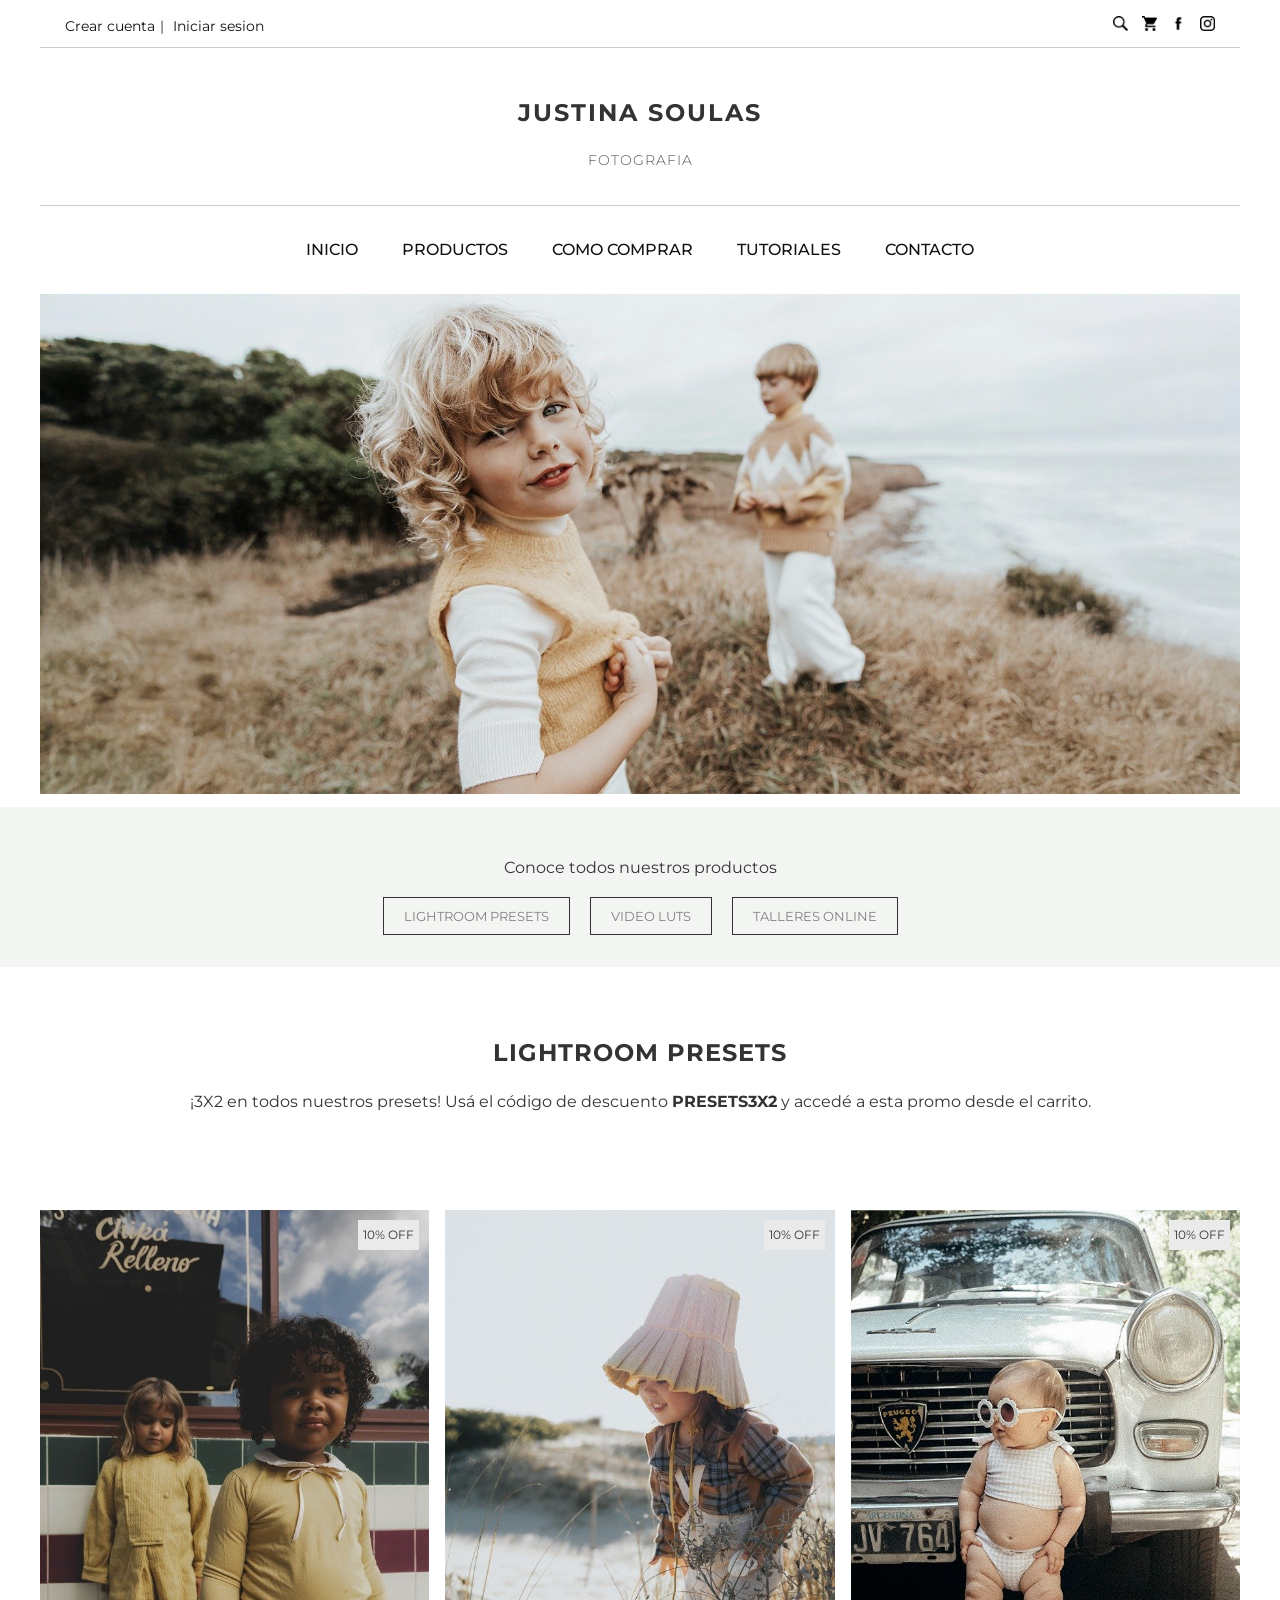
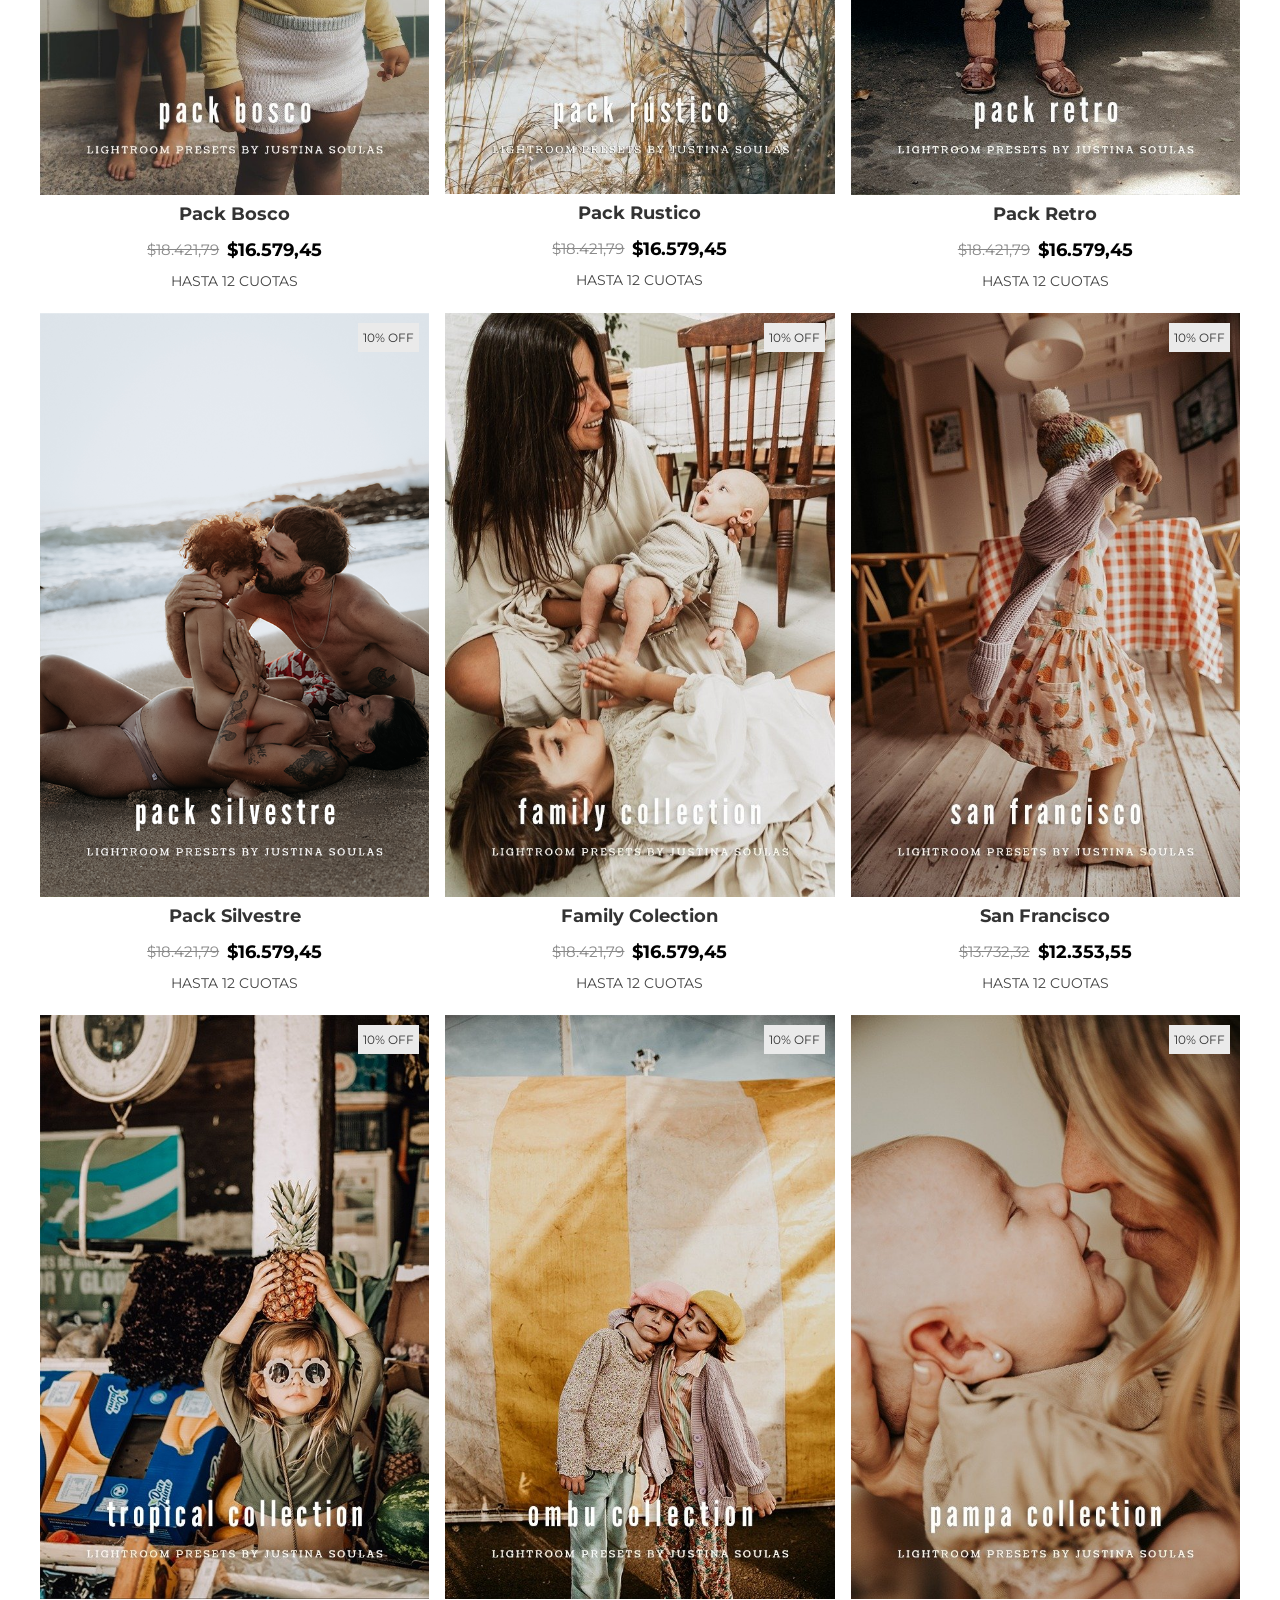
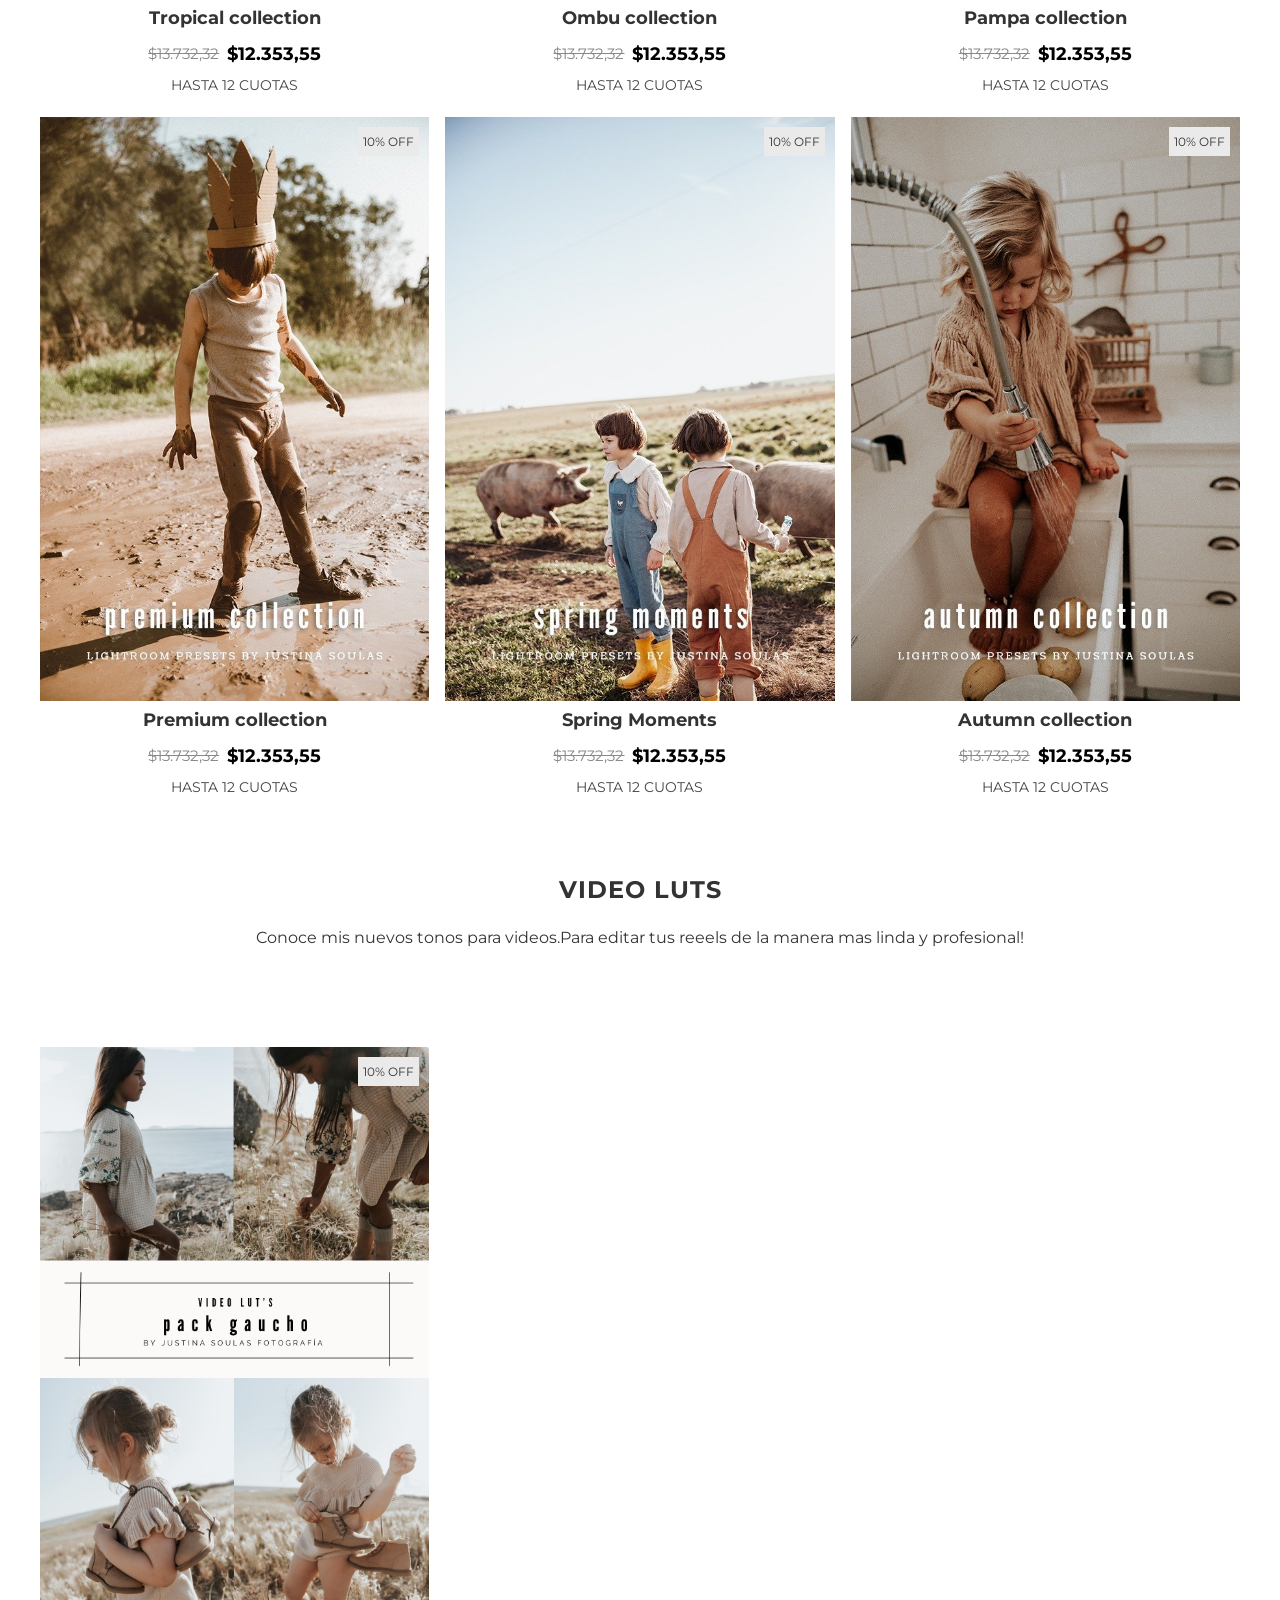
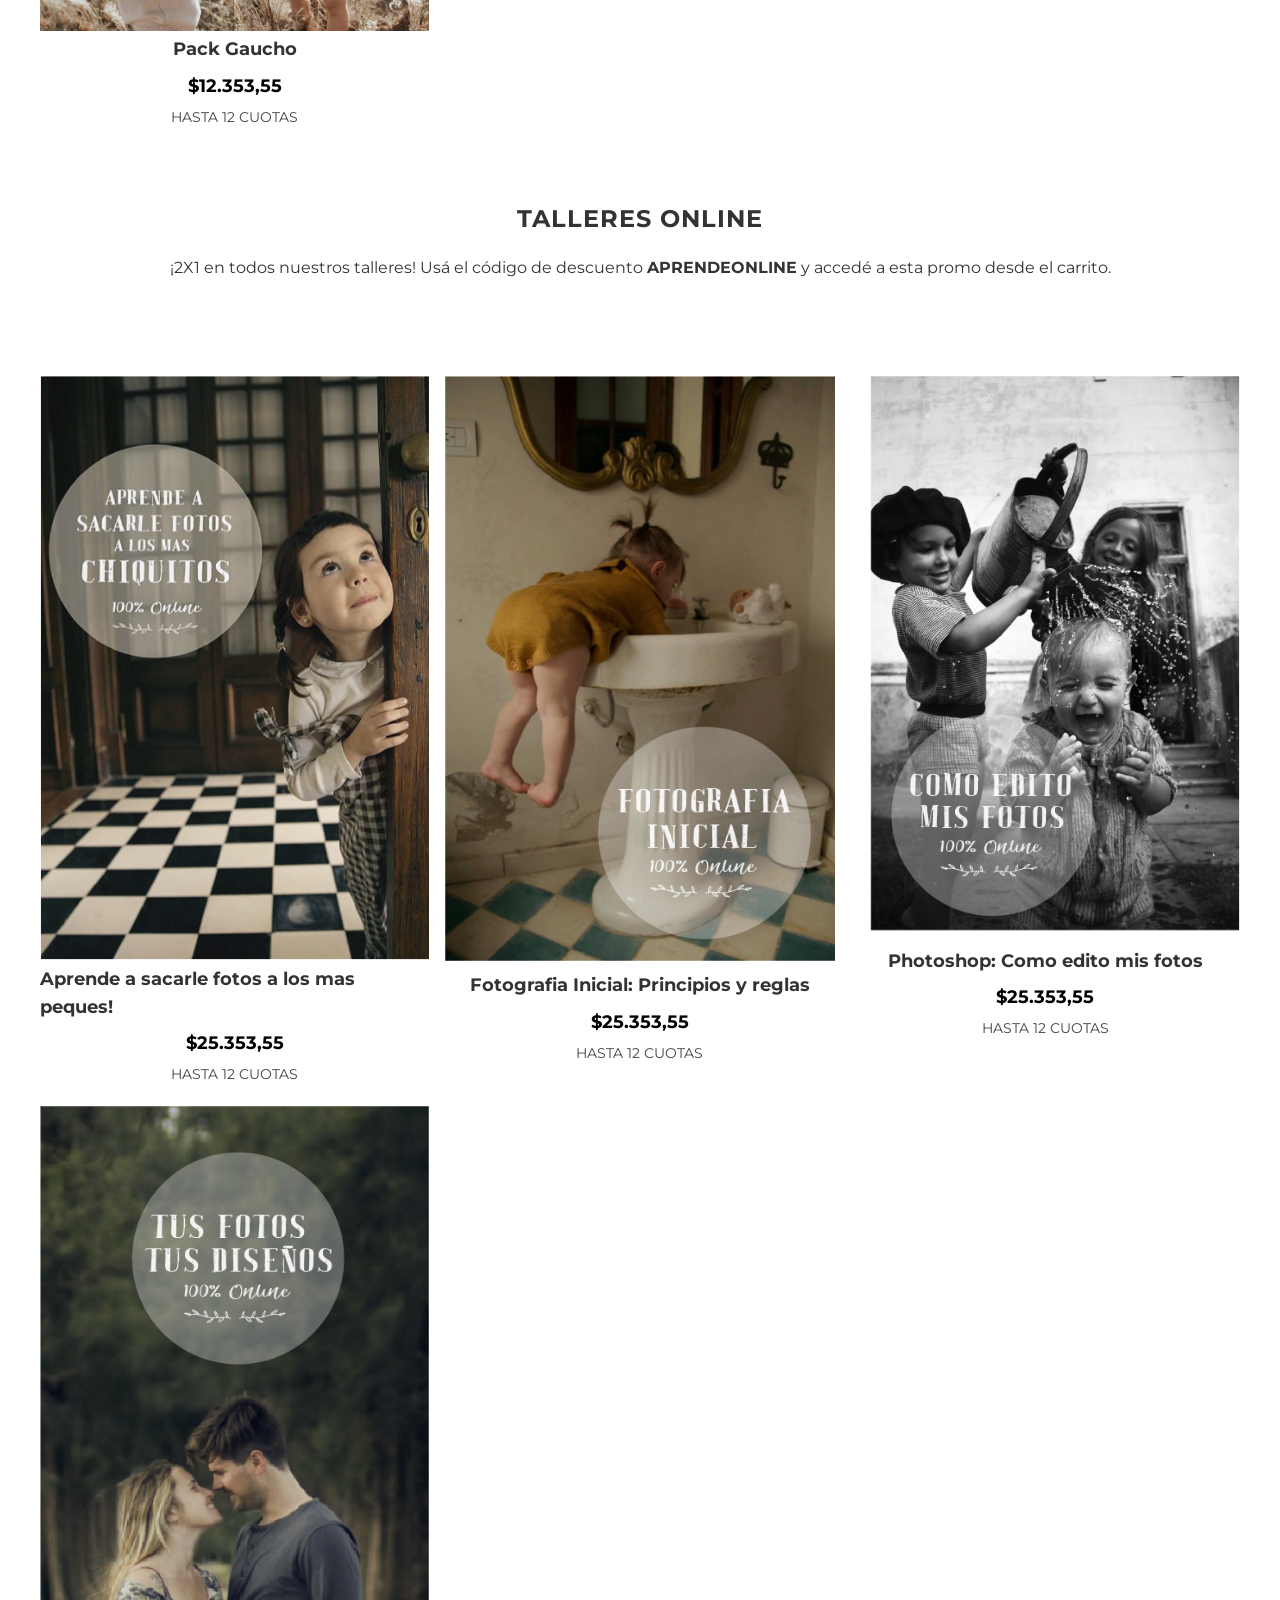
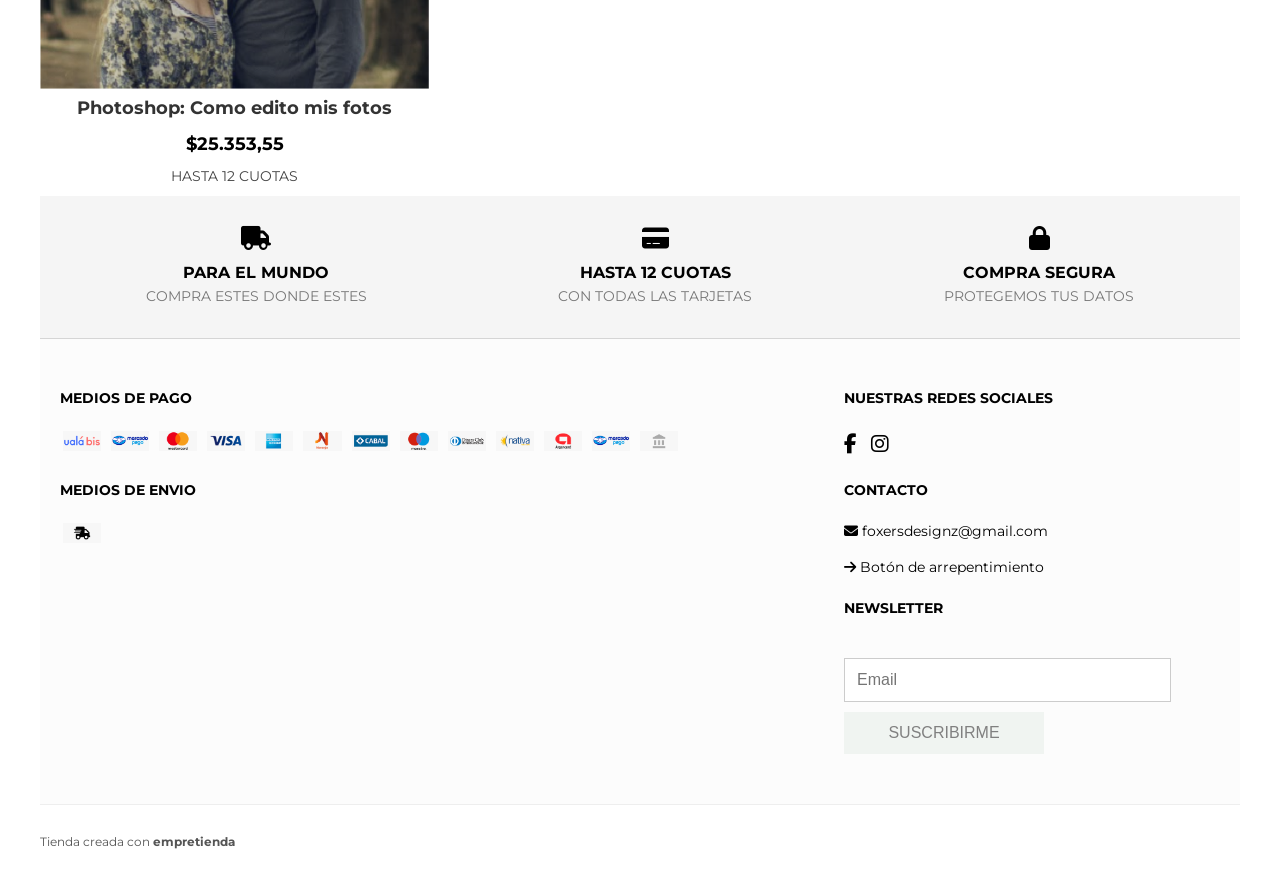
<file: index.html>
<!DOCTYPE html>
<html lang="en">
<head>
    <meta charset="UTF-8">
    <meta name="viewport" content="width=device-width, initial-scale=1.0">
    <title>justinasoulas.com.ar</title>
    <link rel="stylesheet" href="styles/main.css">
    <link href="https://fonts.googleapis.com/css2?family=Montserrat:wght@300;400;500;700&display=swap" rel="stylesheet">
    <link rel="stylesheet" href="https://cdnjs.cloudflare.com/ajax/libs/font-awesome/6.5.0/css/all.min.css">
</head>
<body class="page">
    <header class="header">
        <!-- Barra superior -->
        <div class="header__top">
            <div class="left">
                <a class="left__link" href="#">Crear cuenta</a>|
                <a class="left__link" href="#">Iniciar sesion</a>
            </div>
            <div class="right">
                <a class="right__link" href="#"><img class="right__link--icono" src="img/buscar.png" alt="facebook"></a>
                <a class="right__link" href="#"><img class="right__link--icono" src="img/carrito.png" alt="facebook"></a>
                <a class="right__link" href="https://www.facebook.com/justisoulas"><img class="right__link--icono" src="img/facebook.png" alt="facebook"></a>
                <a class="right__link" href="https://www.instagram.com/justina.soulas"><img class="right__link--icono" src="img/instagram.png" alt="instagram"></a>
            </div>
        </div>
        <!-- Logo -->
        <div class="logo">
            <h1 class="logo__title">JUSTINA SOULAS</h1>
            <p class="logo_description">FOTOGRAFIA</p>
         </div>
         <!-- menu -->
         <input type="checkbox" id="check">
         <label for="check" class="checkbtn">
             ≡ 
         </label>
          <nav class="menu">
            <ul class="menu__list">
               <li><a class="menu__link" href="index.html">INICIO</a></li>
               <li><a class="menu__link" href="productos.html">PRODUCTOS</a></li>
               <li><a class="menu__link" href="comoComprar.html">COMO COMPRAR</a></li>
               <li><a class="menu__link" href="tutoriales.html">TUTORIALES</a></li>
               <li><a class="menu__link" href="contacto.html">CONTACTO</a></li>
            </ul>
          </nav>
          <img class="header__img" src="img/imagen_principal.jpg" alt="imagen principal">
    </header>

    <section class="productos">
        <div class="productos__categorias">
            <p>Conoce todos nuestros productos</p>
            <div class="productos__botones">
                <button><a href="#preset" class="boton">LIGHTROOM PRESETS</a></button>
                <button><a href="#videosluts" class="boton">VIDEO LUTS</a></button>
                <button><a href="#talleresluts" class="boton">TALLERES ONLINE</a></button>
            </div>
        </div>

        <div id="preset" class="productos__presets">
            <h2>LIGHTROOM PRESETS</h2>
            <p>¡3X2 en todos nuestros presets! Usá el código de descuento <strong>PRESETS3X2</strong> y accedé a esta promo desde el carrito.</p>
        </div>


        <div class="productos__grid">
            <!-- Producto 1 -->
            <div class="producto">
                <div class="producto__img">
                    <img src="img/imagen1.jpg" alt="Pack Bosco">
                    <span class="producto__descuento">10% OFF</span>
                </div>
                <h3>Pack Bosco</h3>
                <div class="producto__precio">
                    <span class="precio-original">$18.421,79</span>
                    <span class="precio-descuento">$16.579,45</span>
                </div>
                <p class="cuotas">HASTA 12 CUOTAS</p>
            </div>

             <!-- Producto 2 -->
             <div class="producto">
                <div class="producto__img">
                    <img src="img/imagen2.jpg" alt="Pack Rustico">
                    <span class="producto__descuento">10% OFF</span>
                </div>
                <h3>Pack Rustico</h3>
                <div class="producto__precio">
                    <span class="precio-original">$18.421,79</span>
                    <span class="precio-descuento">$16.579,45</span>
                </div>
                <p class="cuotas">HASTA 12 CUOTAS</p>
            </div>

              <!-- Producto 3 -->
            <div class="producto">
                <div class="producto__img">
                    <img src="img/imagen3.jpg" alt="Pack Retro">
                    <span class="producto__descuento">10% OFF</span>
                </div>
                <h3>Pack Retro</h3>
                <div class="producto__precio">
                    <span class="precio-original">$18.421,79</span>
                    <span class="precio-descuento">$16.579,45</span>
                </div>
                <p class="cuotas">HASTA 12 CUOTAS</p>
            </div>

            <!-- Producto 4 -->
            <div class="producto">
                <div class="producto__img">
                    <img src="img/imagen4.png" alt="Pack Silvestre">
                    <span class="producto__descuento">10% OFF</span>
                </div>
                <h3>Pack Silvestre</h3>
                <div class="producto__precio">
                    <span class="precio-original">$18.421,79</span>
                    <span class="precio-descuento">$16.579,45</span>
                </div>
                <p class="cuotas">HASTA 12 CUOTAS</p>
            </div>

            <!-- Producto 5 -->
            <div class="producto">
                <div class="producto__img">
                    <img src="img/imagen5.jpg" alt="Familiy colection">
                    <span class="producto__descuento">10% OFF</span>
                </div>
                <h3>Family Colection</h3>
                <div class="producto__precio">
                    <span class="precio-original">$18.421,79</span>
                    <span class="precio-descuento">$16.579,45</span>
                </div>
                <p class="cuotas">HASTA 12 CUOTAS</p>
            </div>

            <!-- Producto 6 -->
            <div class="producto">
                <div class="producto__img">
                    <img src="img/imagen6.jpg" alt="San Francisco">
                    <span class="producto__descuento">10% OFF</span>
                </div>
                <h3>San Francisco</h3>
                <div class="producto__precio">
                    <span class="precio-original">$13.732,32</span>
                    <span class="precio-descuento">$12.353,55</span>
                </div>
                <p class="cuotas">HASTA 12 CUOTAS</p>
            </div>

            <!-- Producto 7 -->
            <div class="producto">
                <div class="producto__img">
                    <img src="img/imagen7.jpeg" alt="Tropical">
                    <span class="producto__descuento">10% OFF</span>
                </div>
                <h3>Tropical collection</h3>
                <div class="producto__precio">
                    <span class="precio-original">$13.732,32</span>
                    <span class="precio-descuento">$12.353,55</span>
                </div>
                <p class="cuotas">HASTA 12 CUOTAS</p>
            </div>

            <!-- Producto 8 -->
            <div class="producto">
                <div class="producto__img">
                    <img src="img/imagen8.jpg" alt="ombu">
                    <span class="producto__descuento">10% OFF</span>
                </div>
                <h3>Ombu collection</h3>
                <div class="producto__precio">
                    <span class="precio-original">$13.732,32</span>
                    <span class="precio-descuento">$12.353,55</span>
                </div>
                <p class="cuotas">HASTA 12 CUOTAS</p>
            </div>

            <!-- Producto 9 -->
            <div class="producto">
                <div class="producto__img">
                    <img src="img/imagen9.jpeg" alt="pampa">
                    <span class="producto__descuento">10% OFF</span>
                </div>
                <h3>Pampa collection</h3>
                <div class="producto__precio">
                    <span class="precio-original">$13.732,32</span>
                    <span class="precio-descuento">$12.353,55</span>
                </div>
                <p class="cuotas">HASTA 12 CUOTAS</p>
            </div>

            <!-- Producto 10 -->
            <div class="producto">
                <div class="producto__img">
                    <img src="img/imagen10.jpeg" alt="Premium">
                    <span class="producto__descuento">10% OFF</span>
                </div>
                <h3>Premium collection</h3>
                <div class="producto__precio">
                    <span class="precio-original">$13.732,32</span>
                    <span class="precio-descuento">$12.353,55</span>
                </div>
                <p class="cuotas">HASTA 12 CUOTAS</p>
            </div>

            <!-- Producto 11 -->
            <div class="producto">
                <div class="producto__img">
                    <img src="img/imagen11.jpeg" alt="Spring Moments">
                    <span class="producto__descuento">10% OFF</span>
                </div>
                <h3>Spring Moments</h3>
                <div class="producto__precio">
                    <span class="precio-original">$13.732,32</span>
                    <span class="precio-descuento">$12.353,55</span>
                </div>
                <p class="cuotas">HASTA 12 CUOTAS</p>
            </div>

            <!-- Producto 12 -->
            <div class="producto">
                <div class="producto__img">
                    <img src="img/imagen12.jpeg" alt="autumn">
                    <span class="producto__descuento">10% OFF</span>
                </div>
                <h3>Autumn collection</h3>
                <div class="producto__precio">
                    <span class="precio-original">$13.732,32</span>
                    <span class="precio-descuento">$12.353,55</span>
                </div>
                <p class="cuotas">HASTA 12 CUOTAS</p>
            </div>

        </div>


        <!-- Video Luts -->
        <div id="videosluts" class="productos__presets">
            <h2>VIDEO LUTS</h2>
            <p>Conoce mis nuevos tonos para videos.Para editar tus reeels de la manera mas linda y profesional!</p>
        </div>
        <div class="productos__grid">
            <!-- Producto Video 1 -->
            <div class="producto">
                <div class="producto__img">
                    <img src="img/vedeoLuts.png" alt="video1">
                    <span class="producto__descuento">10% OFF</span>
                </div>
                <h3>Pack Gaucho</h3>
                <div class="producto__precio">
                    <span class="precio-descuento">$12.353,55</span>
                </div>
                <p class="cuotas">HASTA 12 CUOTAS</p>
            </div>
        </div>


        <!-- Talleres Online -->
        <div id="talleresluts" class="productos__presets">
            <h2>TALLERES ONLINE</h2>
            <p>¡2X1 en todos nuestros talleres! Usá el código de descuento <strong>APRENDEONLINE</strong> y accedé a esta promo desde el carrito.</p>
        </div>
        <div class="productos__grid">
            <!-- Talleres 1 -->
            <div class="producto">
                <div class="producto__img">
                    <img src="img/talleres1.png" alt="taller1">
                </div>
                <h3>Aprende a sacarle fotos a los mas peques!</h3>
                <div class="producto__precio">
                    <span class="precio-descuento">$25.353,55</span>
                </div>
                <p class="cuotas">HASTA 12 CUOTAS</p>
            </div>

            <!-- Talleres 2 -->
            <div class="producto">
                <div class="producto__img">
                    <img src="img/talleres2.png" alt="taller2">
                </div>
                <h3>Fotografia Inicial: Principios y reglas</h3>
                <div class="producto__precio">
                    <span class="precio-descuento">$25.353,55</span>
                </div>
                <p class="cuotas">HASTA 12 CUOTAS</p>
            </div>

            <!-- Talleres 3 -->
            <div class="producto">
                <div class="producto__img">
                    <img src="img/talleres3.png" alt="taller3">
                </div>
                <h3>Photoshop: Como edito mis fotos</h3>
                <div class="producto__precio">
                    <span class="precio-descuento">$25.353,55</span>
                </div>
                <p class="cuotas">HASTA 12 CUOTAS</p>
            </div>

            <!-- Talleres 4 -->
            <div class="producto">
                <div class="producto__img">
                    <img src="img/talleres4.png" alt="taller4">
                </div>
                <h3>Photoshop: Como edito mis fotos</h3>
                <div class="producto__precio">
                    <span class="precio-descuento">$25.353,55</span>
                </div>
                <p class="cuotas">HASTA 12 CUOTAS</p>
            </div>

        </div>

    </section>

    <!-- footer -->
     <footer class="footer">

     <!-- Sección de beneficios -->
  <section class="footer__benefits">
    <div class="benefit">
      <i class="fas fa-truck"></i>
      <h4>PARA EL MUNDO</h4>
      <p>COMPRA ESTES DONDE ESTES</p>
    </div>
    <div class="benefit">
      <i class="fas fa-credit-card"></i>
      <h4>HASTA 12 CUOTAS</h4>
      <p>CON TODAS LAS TARJETAS</p>
    </div>
    <div class="benefit">
      <i class="fas fa-lock"></i>
      <h4>COMPRA SEGURA</h4>
      <p>PROTEGEMOS TUS DATOS</p>
    </div>
  </section>

    <!-- Sección inferior con medios de pago y contacto -->
    <section class="footer__info">
        <div class="info__column info__column--wide" >
          <h4>MEDIOS DE PAGO</h4>
          <div class="medios__img">
            <!-- medios de pago -->
            <img src="img/uala.png" alt="uala" />
            <img src="img/mercadopago.png" alt="Mercado pago" />
            <img src="img/mastercard.png" alt="mastercard" />
            <img src="img/visa.png" alt="visa" />
            <img src="img/american-express.png" alt="american-express" />
            <img src="img/naranja.png" alt="naranja" />
            <img src="img/cabal.png" alt="cabal" />
            <img src="img/maestro.png" alt="maestro" />
            <img src="img/diners-club.png" alt="diners-club" />
            <img src="img/nativa.png" alt="nativa" />
            <img src="img/argencard.png" alt="argencard" />
            <img src="img/mercadopago.png" alt="mercadopago" />
            <img src="img/deposito.png" alt="deposito" />
            <!-- etc. -->
          </div>
    
          <h4>MEDIOS DE ENVIO</h4>
          <div class="medios__img">
            <img src="img/personalizado.png" alt="Envío" />
          </div>
        </div>
    
        <div class="info__column info__column--narrow">
          <h4>NUESTRAS REDES SOCIALES</h4>
          <div class="social__icons">
            <a href="https://www.facebook.com/justisoulas"><i class="fab fa-facebook-f"></i></a>
            <a href="https://www.instagram.com/justina.soulas"><i class="fab fa-instagram"></i></a>
          </div>
    
          <h4>CONTACTO</h4>
          <p><i class="fas fa-envelope"></i> foxersdesignz@gmail.com</p>
          <p><i class="fas fa-arrow-right"></i> <a class="fas__link" href="#">Botón de arrepentimiento</a></p>
    
          <h4>NEWSLETTER</h4>
          <div class="newsletter">
            <input type="email" id="email" placeholder="Email">
            <button type="submit">SUSCRIBIRME</button>
          </div>

        </div>
      </section>

      <div class="footer__bottom">
        <p>Tienda creada con <strong>empretienda</strong></p>
      </div>


     </footer>
    
</body>
</html>
</file>
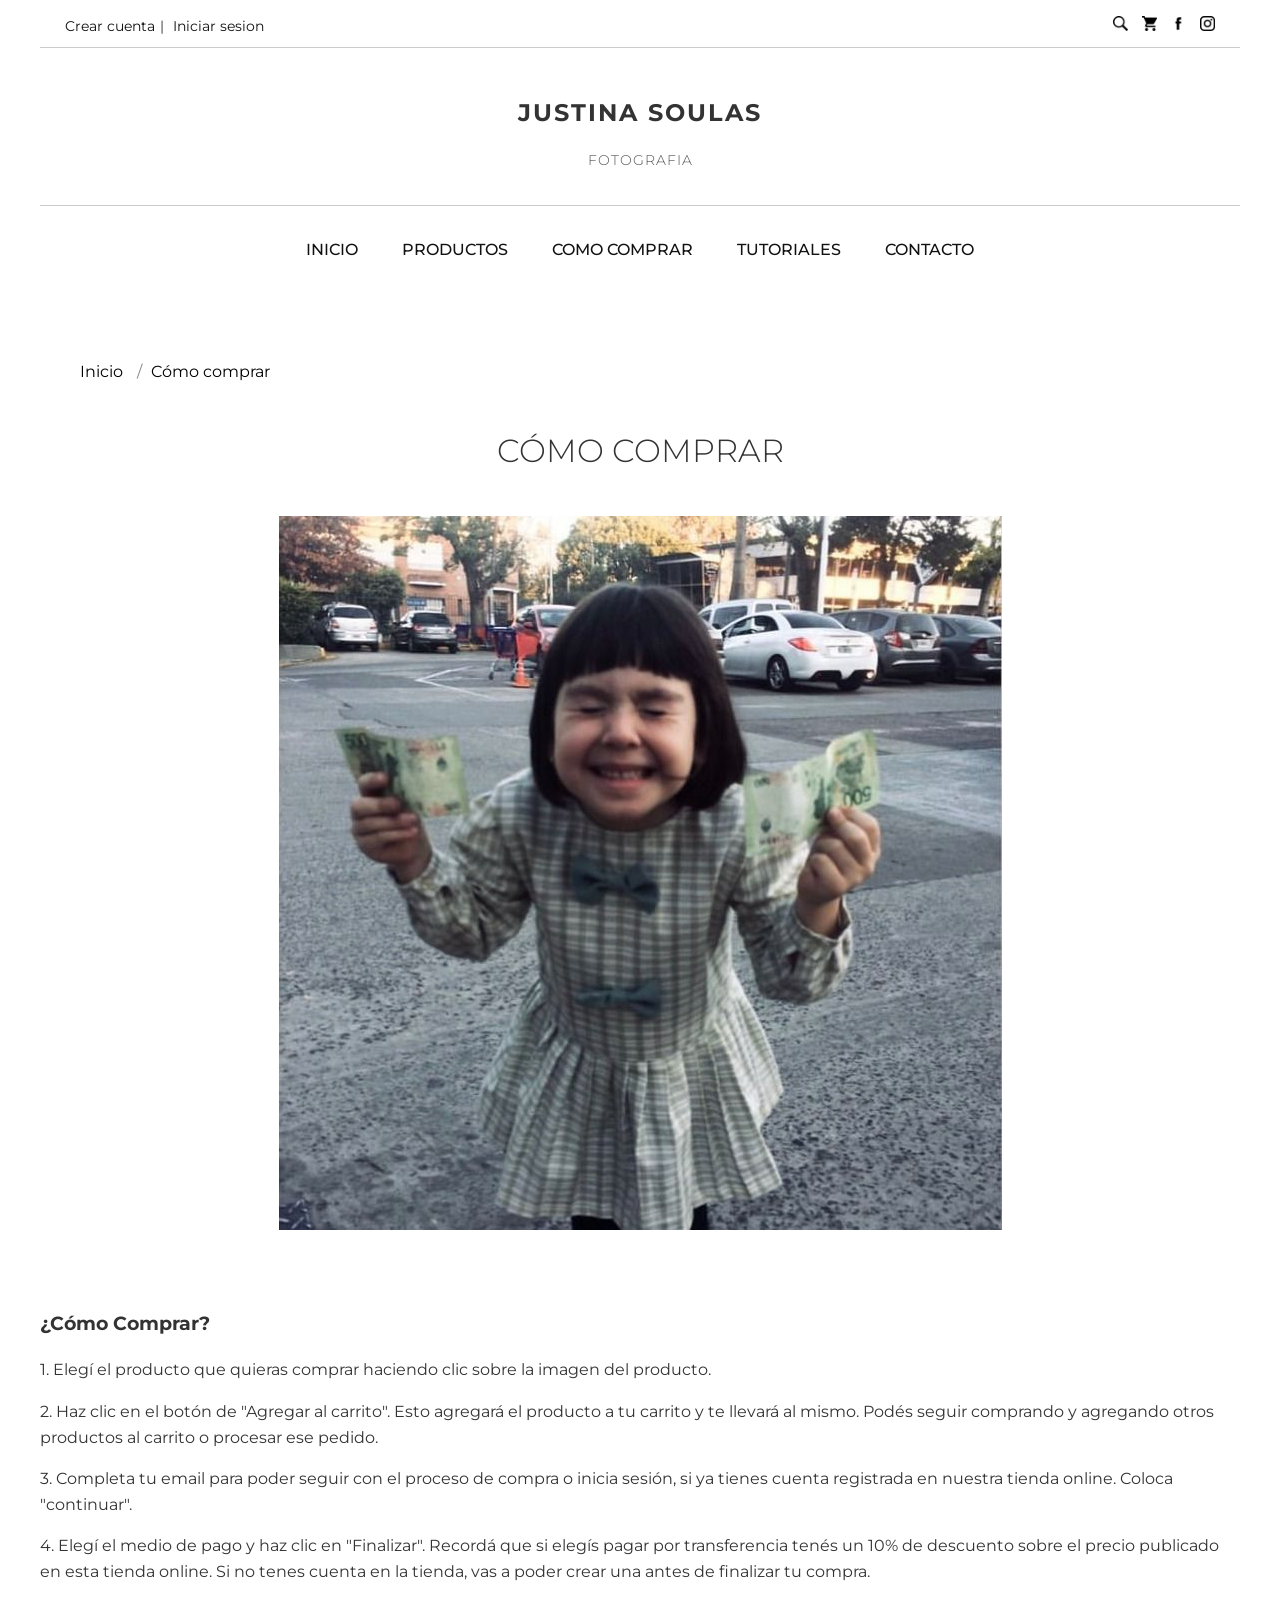
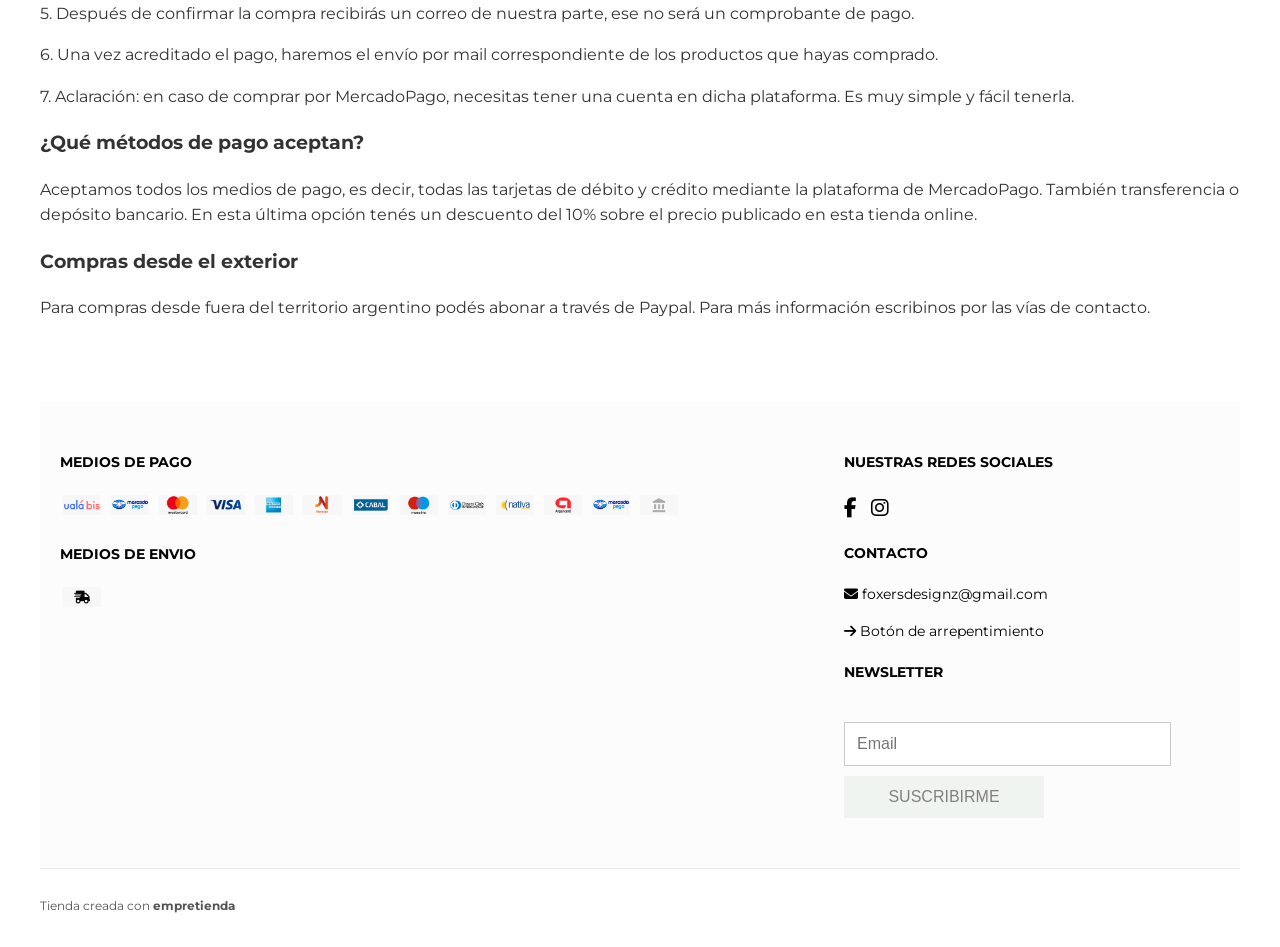
<file: comoComprar.html>
<!DOCTYPE html>
<html lang="en">

<head>
    <meta charset="UTF-8">
    <meta name="viewport" content="width=device-width, initial-scale=1.0">
    <title>justinasoulas.com.ar</title>
    <link rel="stylesheet" href="styles/main.css">
    <link rel="stylesheet" href="styles/comoComprar.css">
    <link href="https://fonts.googleapis.com/css2?family=Montserrat:wght@300;400;500;700&display=swap" rel="stylesheet">
    <link rel="stylesheet" href="https://cdnjs.cloudflare.com/ajax/libs/font-awesome/6.5.0/css/all.min.css">
</head>

<body class="page">
    <header class="header">
        <!-- Barra superior -->
        <div class="header__top">
            <div class="left">
                <a class="left__link" href="#">Crear cuenta</a>|
                <a class="left__link" href="#">Iniciar sesion</a>
            </div>
            <div class="right">
                <a class="right__link" href="#"><img class="right__link--icono" src="img/buscar.png" alt="facebook"></a>
                <a class="right__link" href="#"><img class="right__link--icono" src="img/carrito.png" alt="facebook"></a>
                <a class="right__link" href="https://www.facebook.com/justisoulas"><img class="right__link--icono" src="img/facebook.png" alt="facebook"></a>
                <a class="right__link" href="https://www.instagram.com/justina.soulas"><img class="right__link--icono" src="img/instagram.png" alt="instagram"></a>
            </div>
        </div>
        <!-- Logo -->
        <div class="logo">
            <h1 class="logo__title">JUSTINA SOULAS</h1>
            <p class="logo_description">FOTOGRAFIA</p>
        </div>
        <!-- menu -->
        <input type="checkbox" id="check">
        <label for="check" class="checkbtn">
            ≡
        </label>
        <nav class="menu">
            <ul class="menu__list">
                <li><a class="menu__link" href="index.html">INICIO</a></li>
                <li><a class="menu__link" href="productos.html">PRODUCTOS</a></li>
                <li><a class="menu__link" href="comoComprar.html">COMO COMPRAR</a></li>
                <li><a class="menu__link" href="tutoriales.html">TUTORIALES</a></li>
                <li><a class="menu__link" href="contacto.html">CONTACTO</a></li>
            </ul>
        </nav>
    </header>

    <!-- Seccion como comprar -->
     <section class="comoComprar">
        <div class="breadcrumbs">
            <a href="index.html">Inicio</a> <span>/</span> <a href="comoComprar.html">Cómo comprar</a>
         </div>
         <h1 class="titulo">CÓMO COMPRAR</h1>
    
         <div class="contenido">
           <img src="img/ComoComprar.jpeg" alt="Imagen de cómo comprar">
         </div>
         <h3>¿Cómo Comprar?</h3>
         <p>1. Elegí el producto que quieras comprar haciendo clic sobre la imagen del producto.</p>
         <p>2. Haz clic en el botón de "Agregar al carrito". Esto agregará el producto a tu carrito y te llevará al mismo. Podés seguir comprando y agregando otros productos al carrito o procesar ese pedido.</p>
         <p>3. Completa tu email para poder seguir con el proceso de compra o inicia sesión, si ya tienes cuenta registrada en nuestra tienda online. Coloca "continuar".</p>
         <p>4. Elegí el medio de pago y haz clic en "Finalizar". Recordá que si elegís pagar por transferencia tenés un 10% de descuento sobre el precio publicado en esta tienda online. Si no tenes cuenta en la tienda, vas a poder crear una antes de finalizar tu compra.</p>
         <p>5. Después de confirmar la compra recibirás un correo de nuestra parte, ese no será un comprobante de pago.</p>
         <p>6. Una vez acreditado el pago, haremos el envío por mail correspondiente de los productos que hayas comprado.</p>
         <p>7. Aclaración: en caso de comprar por MercadoPago, necesitas tener una cuenta en dicha plataforma. Es muy simple y fácil tenerla.</p>
    
         <h3>¿Qué métodos de pago aceptan?</h3>
         <p>Aceptamos todos los medios de pago, es decir, todas las tarjetas de débito y crédito mediante la plataforma de MercadoPago. También transferencia o depósito bancario. En esta última opción tenés un descuento del 10% sobre el precio publicado en esta tienda online.</p>
    
         <h3>Compras desde el exterior</h3>
         <p>Para compras desde fuera del territorio argentino podés abonar a través de Paypal. Para más información escribinos por las vías de contacto.</p>
     </section>


    <!-- Footer -->
    <footer class="footer">
        <!-- Sección inferior con medios de pago y contacto -->
        <section class="footer__info">
            <div class="info__column info__column--wide">
                <h4>MEDIOS DE PAGO</h4>
                <div class="medios__img">
                    <!-- medios de pago -->
                    <img src="img/uala.png" alt="uala" />
                    <img src="img/mercadopago.png" alt="Mercado pago" />
                    <img src="img/mastercard.png" alt="mastercard" />
                    <img src="img/visa.png" alt="visa" />
                    <img src="img/american-express.png" alt="american-express" />
                    <img src="img/naranja.png" alt="naranja" />
                    <img src="img/cabal.png" alt="cabal" />
                    <img src="img/maestro.png" alt="maestro" />
                    <img src="img/diners-club.png" alt="diners-club" />
                    <img src="img/nativa.png" alt="nativa" />
                    <img src="img/argencard.png" alt="argencard" />
                    <img src="img/mercadopago.png" alt="mercadopago" />
                    <img src="img/deposito.png" alt="deposito" />
                    <!-- etc. -->
                </div>

                <h4>MEDIOS DE ENVIO</h4>
                <div class="medios__img">
                    <img src="img/personalizado.png" alt="Envío" />
                </div>
            </div>

            <div class="info__column info__column--narrow">
                <h4>NUESTRAS REDES SOCIALES</h4>
                <div class="social__icons">
                    <a href="https://www.facebook.com/justisoulas"><i class="fab fa-facebook-f"></i></a>
                    <a href="https://www.instagram.com/justina.soulas"><i class="fab fa-instagram"></i></a>
                </div>

                <h4>CONTACTO</h4>
                <p><i class="fas fa-envelope"></i> foxersdesignz@gmail.com</p>
                <p><i class="fas fa-arrow-right"></i> <a class="fas__link" href="#">Botón de arrepentimiento</a></p>

                <h4>NEWSLETTER</h4>
                <div class="newsletter">
                    <input type="email" id="email" placeholder="Email">
                    <button type="submit">SUSCRIBIRME</button>
                </div>

            </div>
        </section>

        <div class="footer__bottom">
            <p>Tienda creada con <strong>empretienda</strong></p>
        </div>

    </footer>
</body>

</html>
</file>
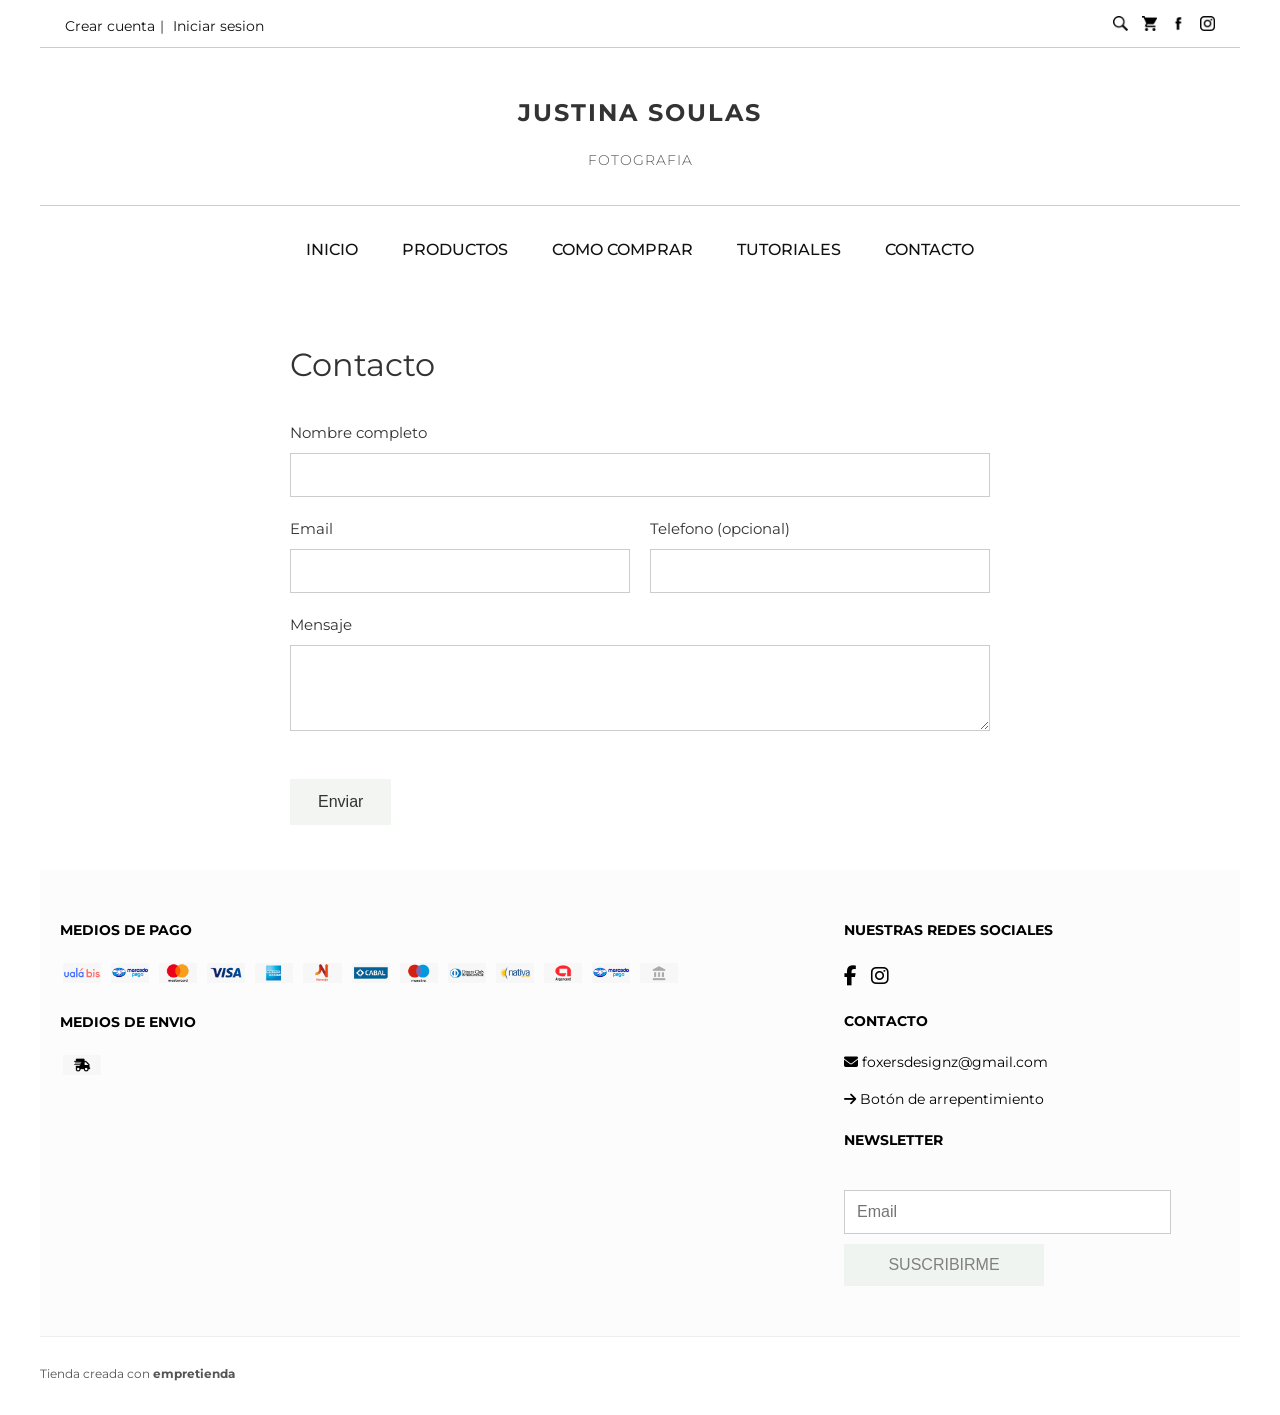
<file: contacto.html>
<!DOCTYPE html>
<html lang="en">

<head>
    <meta charset="UTF-8">
    <meta name="viewport" content="width=device-width, initial-scale=1.0">
    <title>justinasoulas.com.ar</title>
    <link rel="stylesheet" href="styles/main.css">
    <link rel="stylesheet" href="styles/contacto.css">
    <link href="https://fonts.googleapis.com/css2?family=Montserrat:wght@300;400;500;700&display=swap" rel="stylesheet">
    <link rel="stylesheet" href="https://cdnjs.cloudflare.com/ajax/libs/font-awesome/6.5.0/css/all.min.css">
</head>

<body class="page">
    <header class="header">
        <!-- Barra superior -->
        <div class="header__top">
            <div class="left">
                <a class="left__link" href="#">Crear cuenta</a>|
                <a class="left__link" href="#">Iniciar sesion</a>
            </div>
            <div class="right">
                <a class="right__link" href="#"><img class="right__link--icono" src="img/buscar.png" alt="facebook"></a>
                <a class="right__link" href="#"><img class="right__link--icono" src="img/carrito.png" alt="facebook"></a>
                <a class="right__link" href="https://www.facebook.com/justisoulas"><img class="right__link--icono" src="img/facebook.png" alt="facebook"></a>
                <a class="right__link" href="https://www.instagram.com/justina.soulas"><img class="right__link--icono" src="img/instagram.png" alt="instagram"></a>
            </div>
        </div>
        <!-- Logo -->
        <div class="logo">
            <h1 class="logo__title">JUSTINA SOULAS</h1>
            <p class="logo_description">FOTOGRAFIA</p>
        </div>
        <!-- menu -->
        <input type="checkbox" id="check">
        <label for="check" class="checkbtn">
            ≡
        </label>
        <nav class="menu">
            <ul class="menu__list">
                <li><a class="menu__link" href="index.html">INICIO</a></li>
                <li><a class="menu__link" href="productos.html">PRODUCTOS</a></li>
                <li><a class="menu__link" href="comoComprar.html">COMO COMPRAR</a></li>
                <li><a class="menu__link" href="tutoriales.html">TUTORIALES</a></li>
                <li><a class="menu__link" href="contacto.html">CONTACTO</a></li>
            </ul>
        </nav>
    </header>
    <!-- Contacto -->
    <div class="formulario">
        <div class="formulario__header">
            <h2>Contacto</h2>
        </div>
        <form class="contact__form">
            <label for="nombre">Nombre completo</label>
            <input type="text" id="nombre" name="nombre" required>
            <div class="row">
                <div class="col">
                    <label for="email">Email</label>
                    <input type="email" id="email" name="email" required>
                </div>
                <div class="col">
                    <label for="telefono">Telefono (opcional)</label>
                    <input type="tel" id="telefono" name="telefono">
                </div>
            </div>
            <label for="mensaje">Mensaje</label>
            <textarea name="mensaje" id="mensaje" rows="4" required></textarea>

            <button class="contact__form--boton" type="submit">Enviar</button>
        </form>
    </div>


    <!-- Footer -->
    <footer class="footer">
        <!-- Sección inferior con medios de pago y contacto -->
        <section class="footer__info">
            <div class="info__column info__column--wide">
                <h4>MEDIOS DE PAGO</h4>
                <div class="medios__img">
                    <!-- medios de pago -->
                    <img src="img/uala.png" alt="uala" />
                    <img src="img/mercadopago.png" alt="Mercado pago" />
                    <img src="img/mastercard.png" alt="mastercard" />
                    <img src="img/visa.png" alt="visa" />
                    <img src="img/american-express.png" alt="american-express" />
                    <img src="img/naranja.png" alt="naranja" />
                    <img src="img/cabal.png" alt="cabal" />
                    <img src="img/maestro.png" alt="maestro" />
                    <img src="img/diners-club.png" alt="diners-club" />
                    <img src="img/nativa.png" alt="nativa" />
                    <img src="img/argencard.png" alt="argencard" />
                    <img src="img/mercadopago.png" alt="mercadopago" />
                    <img src="img/deposito.png" alt="deposito" />
                    <!-- etc. -->
                </div>

                <h4>MEDIOS DE ENVIO</h4>
                <div class="medios__img">
                    <img src="img/personalizado.png" alt="Envío" />
                </div>
            </div>

            <div class="info__column info__column--narrow">
                <h4>NUESTRAS REDES SOCIALES</h4>
                <div class="social__icons">
                    <a href="https://www.facebook.com/justisoulas"><i class="fab fa-facebook-f"></i></a>
                    <a href="https://www.instagram.com/justina.soulas"><i class="fab fa-instagram"></i></a>
                </div>

                <h4>CONTACTO</h4>
                <p><i class="fas fa-envelope"></i> foxersdesignz@gmail.com</p>
                <p><i class="fas fa-arrow-right"></i> <a class="fas__link" href="#">Botón de arrepentimiento</a></p>

                <h4>NEWSLETTER</h4>
                <div class="newsletter">
                    <input type="email" id="email" placeholder="Email">
                    <button type="submit">SUSCRIBIRME</button>
                </div>

            </div>
        </section>

        <div class="footer__bottom">
            <p>Tienda creada con <strong>empretienda</strong></p>
        </div>

    </footer>
</body>

</html>
</file>
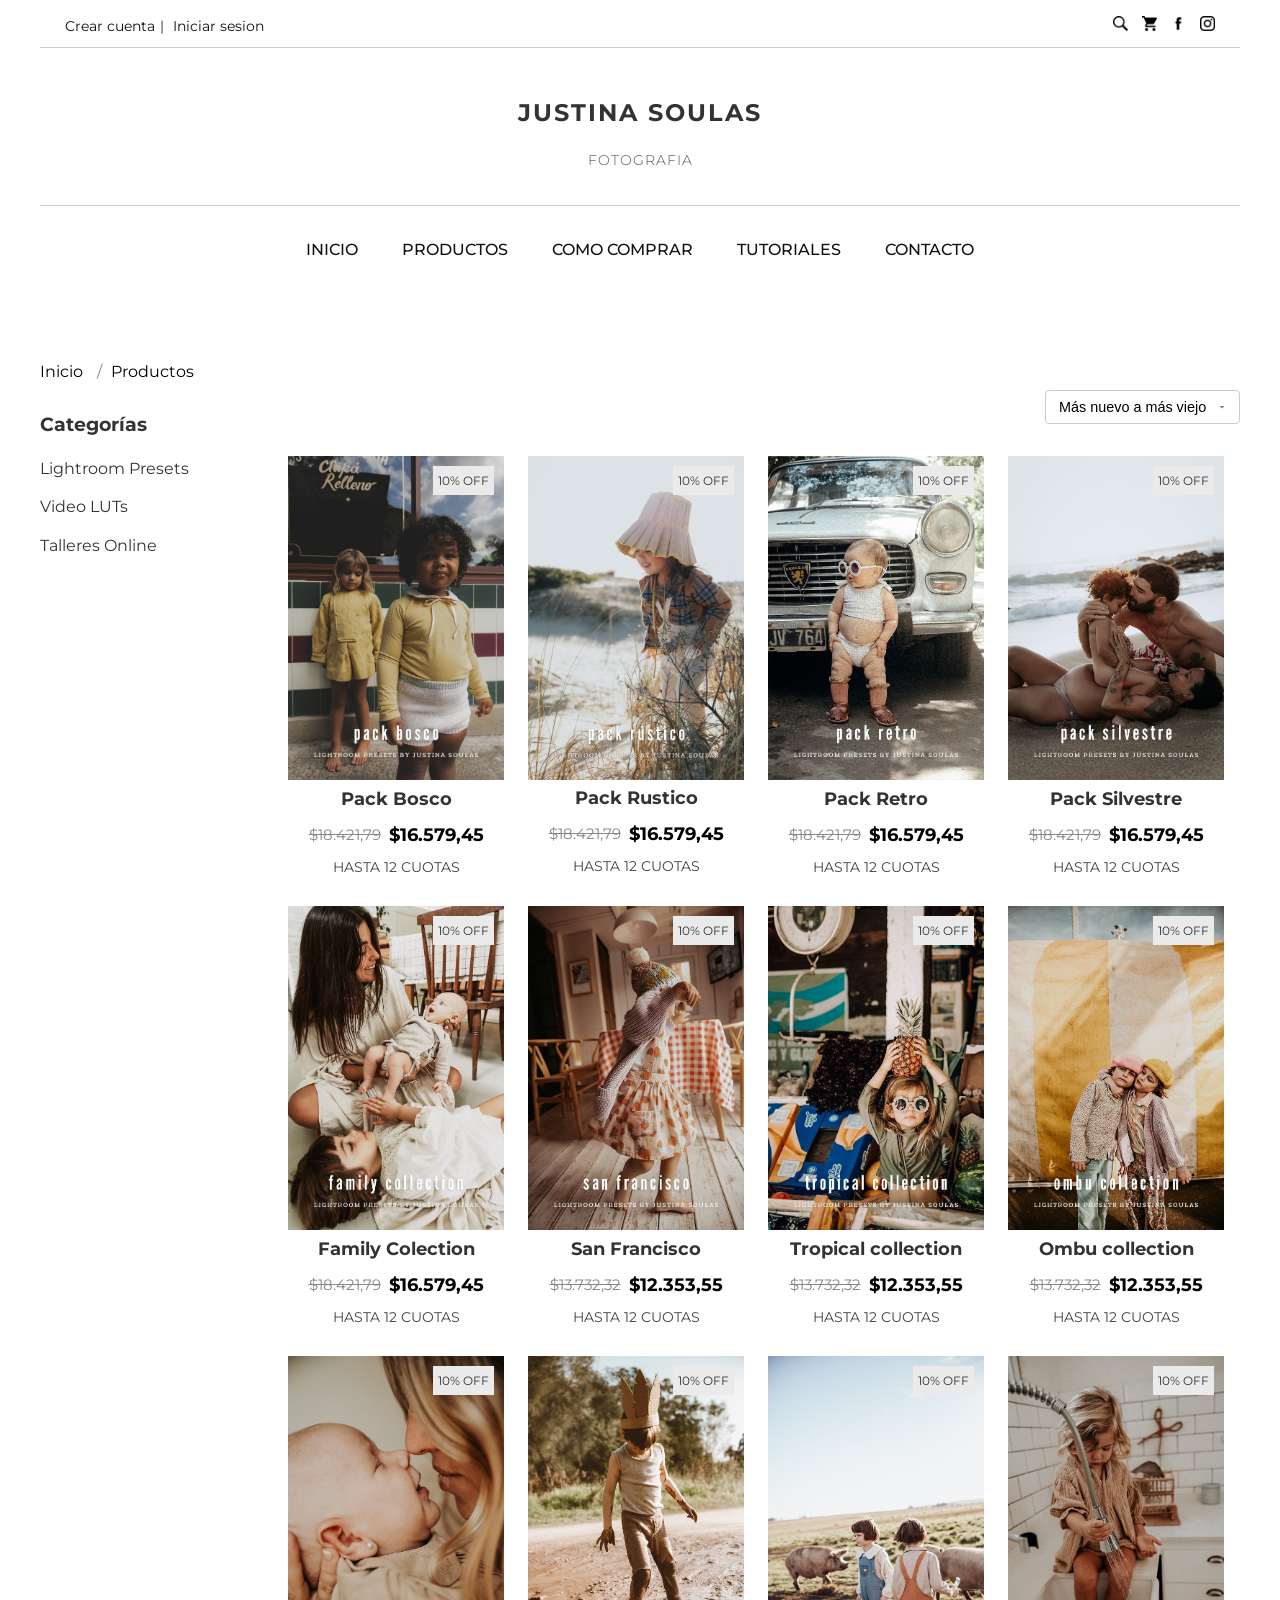
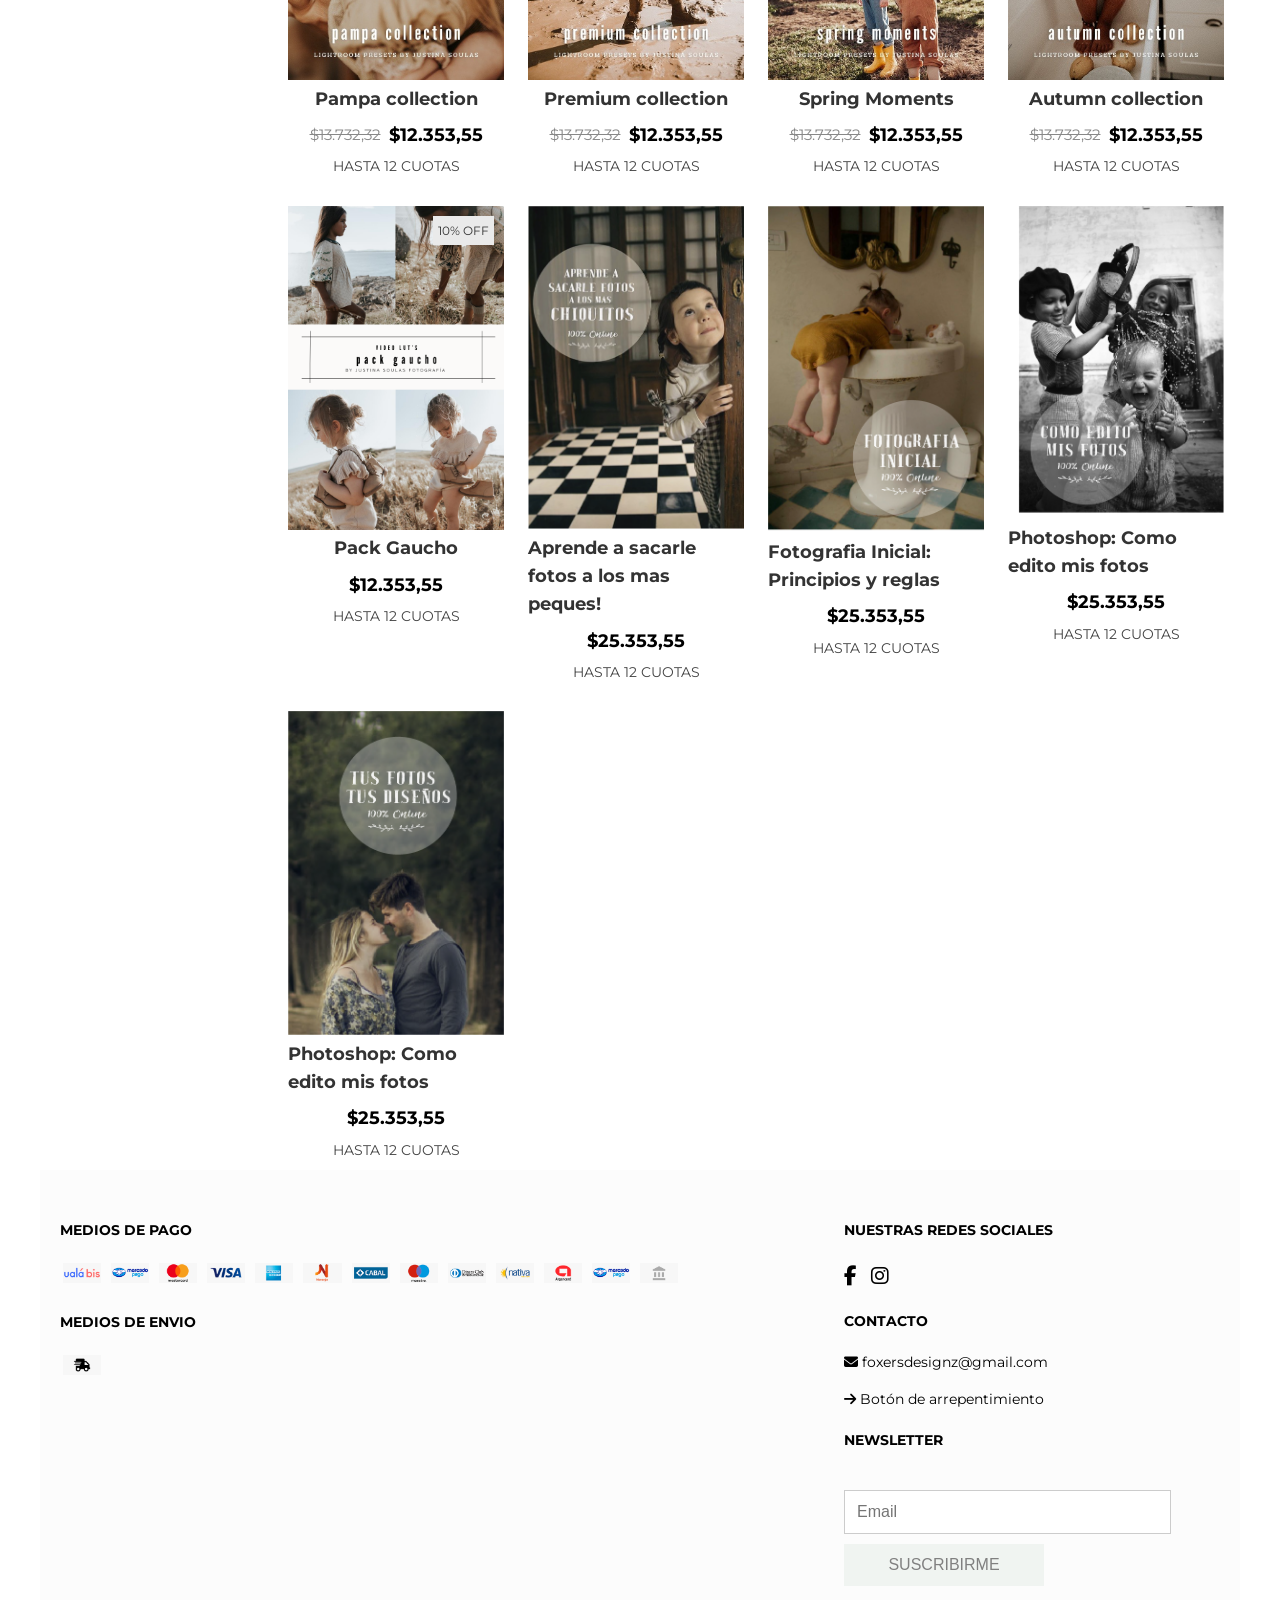
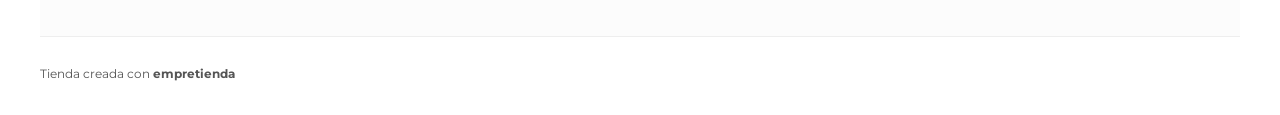
<file: productos.html>
<!DOCTYPE html>
<html lang="en">

<head>
    <meta charset="UTF-8">
    <meta name="viewport" content="width=device-width, initial-scale=1.0">
    <title>justinasoulas.com.ar</title>
    <link rel="stylesheet" href="styles/main.css">
    <link rel="stylesheet" href="styles/productos.css">
    <link href="https://fonts.googleapis.com/css2?family=Montserrat:wght@300;400;500;700&display=swap" rel="stylesheet">
    <link rel="stylesheet" href="https://cdnjs.cloudflare.com/ajax/libs/font-awesome/6.5.0/css/all.min.css">
</head>

<body class="page">
    <header class="header">
        <!-- Barra superior -->
        <div class="header__top">
            <div class="left">
                <a class="left__link" href="#">Crear cuenta</a>|
                <a class="left__link" href="#">Iniciar sesion</a>
            </div>
            <div class="right">
                <a class="right__link" href="#"><img class="right__link--icono" src="img/buscar.png" alt="facebook"></a>
                <a class="right__link" href="#"><img class="right__link--icono" src="img/carrito.png" alt="facebook"></a>
                <a class="right__link" href="https://www.facebook.com/justisoulas"><img class="right__link--icono" src="img/facebook.png" alt="facebook"></a>
                <a class="right__link" href="https://www.instagram.com/justina.soulas"><img class="right__link--icono" src="img/instagram.png" alt="instagram"></a>
            </div>
        </div>
        <!-- Logo -->
        <div class="logo">
            <h1 class="logo__title">JUSTINA SOULAS</h1>
            <p class="logo_description">FOTOGRAFIA</p>
        </div>
        <!-- menu -->
        <input type="checkbox" id="check">
        <label for="check" class="checkbtn">
            ≡
        </label>
        <nav class="menu">
            <ul class="menu__list">
                <li><a class="menu__link" href="index.html">INICIO</a></li>
                <li><a class="menu__link" href="productos.html">PRODUCTOS</a></li>
                <li><a class="menu__link" href="comoComprar.html">COMO COMPRAR</a></li>
                <li><a class="menu__link" href="tutoriales.html">TUTORIALES</a></li>
                <li><a class="menu__link" href="contacto.html">CONTACTO</a></li>
            </ul>
        </nav>
    </header>
    <div class="breadcrumbs">
        <a href="index.html">Inicio</a> <span>/</span> <a href="productos.html">Productos</a>
     </div>
    <div class="contenedorProductos">
         <aside>
            <h3>Categorías</h3>
            <ul>
              <li>Lightroom Presets</li>
              <li>Video LUTs</li>
              <li>Talleres Online</li>
            </ul>
          </aside>
          
          <section class="products-section">
            <div class="products-header">
              <select>
                <option>Más nuevo a más viejo</option>
                <option>Más viejo a más nuevo</option>
                <option>Precio menor a mayor</option>
                <option>Precio meyor a menor</option>
              </select>
            </div>

            <div class="productos__grid">
                <!-- Producto 1 -->
                <div class="producto">
                    <div class="producto__img">
                        <img src="img/imagen1.jpg" alt="Pack Bosco">
                        <span class="producto__descuento">10% OFF</span>
                    </div>
                    <h3>Pack Bosco</h3>
                    <div class="producto__precio">
                        <span class="precio-original">$18.421,79</span>
                        <span class="precio-descuento">$16.579,45</span>
                    </div>
                    <p class="cuotas">HASTA 12 CUOTAS</p>
                </div>
    
                 <!-- Producto 2 -->
                 <div class="producto">
                    <div class="producto__img">
                        <img src="img/imagen2.jpg" alt="Pack Rustico">
                        <span class="producto__descuento">10% OFF</span>
                    </div>
                    <h3>Pack Rustico</h3>
                    <div class="producto__precio">
                        <span class="precio-original">$18.421,79</span>
                        <span class="precio-descuento">$16.579,45</span>
                    </div>
                    <p class="cuotas">HASTA 12 CUOTAS</p>
                </div>
    
                  <!-- Producto 3 -->
                <div class="producto">
                    <div class="producto__img">
                        <img src="img/imagen3.jpg" alt="Pack Retro">
                        <span class="producto__descuento">10% OFF</span>
                    </div>
                    <h3>Pack Retro</h3>
                    <div class="producto__precio">
                        <span class="precio-original">$18.421,79</span>
                        <span class="precio-descuento">$16.579,45</span>
                    </div>
                    <p class="cuotas">HASTA 12 CUOTAS</p>
                </div>
    
                <!-- Producto 4 -->
                <div class="producto">
                    <div class="producto__img">
                        <img src="img/imagen4.png" alt="Pack Silvestre">
                        <span class="producto__descuento">10% OFF</span>
                    </div>
                    <h3>Pack Silvestre</h3>
                    <div class="producto__precio">
                        <span class="precio-original">$18.421,79</span>
                        <span class="precio-descuento">$16.579,45</span>
                    </div>
                    <p class="cuotas">HASTA 12 CUOTAS</p>
                </div>
    
                <!-- Producto 5 -->
                <div class="producto">
                    <div class="producto__img">
                        <img src="img/imagen5.jpg" alt="Familiy colection">
                        <span class="producto__descuento">10% OFF</span>
                    </div>
                    <h3>Family Colection</h3>
                    <div class="producto__precio">
                        <span class="precio-original">$18.421,79</span>
                        <span class="precio-descuento">$16.579,45</span>
                    </div>
                    <p class="cuotas">HASTA 12 CUOTAS</p>
                </div>
    
                <!-- Producto 6 -->
                <div class="producto">
                    <div class="producto__img">
                        <img src="img/imagen6.jpg" alt="San Francisco">
                        <span class="producto__descuento">10% OFF</span>
                    </div>
                    <h3>San Francisco</h3>
                    <div class="producto__precio">
                        <span class="precio-original">$13.732,32</span>
                        <span class="precio-descuento">$12.353,55</span>
                    </div>
                    <p class="cuotas">HASTA 12 CUOTAS</p>
                </div>
    
                <!-- Producto 7 -->
                <div class="producto">
                    <div class="producto__img">
                        <img src="img/imagen7.jpeg" alt="Tropical">
                        <span class="producto__descuento">10% OFF</span>
                    </div>
                    <h3>Tropical collection</h3>
                    <div class="producto__precio">
                        <span class="precio-original">$13.732,32</span>
                        <span class="precio-descuento">$12.353,55</span>
                    </div>
                    <p class="cuotas">HASTA 12 CUOTAS</p>
                </div>
    
                <!-- Producto 8 -->
                <div class="producto">
                    <div class="producto__img">
                        <img src="img/imagen8.jpg" alt="ombu">
                        <span class="producto__descuento">10% OFF</span>
                    </div>
                    <h3>Ombu collection</h3>
                    <div class="producto__precio">
                        <span class="precio-original">$13.732,32</span>
                        <span class="precio-descuento">$12.353,55</span>
                    </div>
                    <p class="cuotas">HASTA 12 CUOTAS</p>
                </div>
    
                <!-- Producto 9 -->
                <div class="producto">
                    <div class="producto__img">
                        <img src="img/imagen9.jpeg" alt="pampa">
                        <span class="producto__descuento">10% OFF</span>
                    </div>
                    <h3>Pampa collection</h3>
                    <div class="producto__precio">
                        <span class="precio-original">$13.732,32</span>
                        <span class="precio-descuento">$12.353,55</span>
                    </div>
                    <p class="cuotas">HASTA 12 CUOTAS</p>
                </div>
    
                <!-- Producto 10 -->
                <div class="producto">
                    <div class="producto__img">
                        <img src="img/imagen10.jpeg" alt="Premium">
                        <span class="producto__descuento">10% OFF</span>
                    </div>
                    <h3>Premium collection</h3>
                    <div class="producto__precio">
                        <span class="precio-original">$13.732,32</span>
                        <span class="precio-descuento">$12.353,55</span>
                    </div>
                    <p class="cuotas">HASTA 12 CUOTAS</p>
                </div>
    
                <!-- Producto 11 -->
                <div class="producto">
                    <div class="producto__img">
                        <img src="img/imagen11.jpeg" alt="Spring Moments">
                        <span class="producto__descuento">10% OFF</span>
                    </div>
                    <h3>Spring Moments</h3>
                    <div class="producto__precio">
                        <span class="precio-original">$13.732,32</span>
                        <span class="precio-descuento">$12.353,55</span>
                    </div>
                    <p class="cuotas">HASTA 12 CUOTAS</p>
                </div>
    
                <!-- Producto 12 -->
                <div class="producto">
                    <div class="producto__img">
                        <img src="img/imagen12.jpeg" alt="autumn">
                        <span class="producto__descuento">10% OFF</span>
                    </div>
                    <h3>Autumn collection</h3>
                    <div class="producto__precio">
                        <span class="precio-original">$13.732,32</span>
                        <span class="precio-descuento">$12.353,55</span>
                    </div>
                    <p class="cuotas">HASTA 12 CUOTAS</p>
                </div>
                            <!-- Producto Video 1 -->
            <div class="producto">
                <div class="producto__img">
                    <img src="img/vedeoLuts.png" alt="video1">
                    <span class="producto__descuento">10% OFF</span>
                </div>
                <h3>Pack Gaucho</h3>
                <div class="producto__precio">
                    <span class="precio-descuento">$12.353,55</span>
                </div>
                <p class="cuotas">HASTA 12 CUOTAS</p>
            </div>

            <!-- Talleres 1 -->
            <div class="producto">
                <div class="producto__img">
                    <img src="img/talleres1.png" alt="taller1">
                </div>
                <h3>Aprende a sacarle fotos a los mas peques!</h3>
                <div class="producto__precio">
                    <span class="precio-descuento">$25.353,55</span>
                </div>
                <p class="cuotas">HASTA 12 CUOTAS</p>
            </div>

            <!-- Talleres 2 -->
            <div class="producto">
                <div class="producto__img">
                    <img src="img/talleres2.png" alt="taller2">
                </div>
                <h3>Fotografia Inicial: Principios y reglas</h3>
                <div class="producto__precio">
                    <span class="precio-descuento">$25.353,55</span>
                </div>
                <p class="cuotas">HASTA 12 CUOTAS</p>
            </div>

            <!-- Talleres 3 -->
            <div class="producto">
                <div class="producto__img">
                    <img src="img/talleres3.png" alt="taller3">
                </div>
                <h3>Photoshop: Como edito mis fotos</h3>
                <div class="producto__precio">
                    <span class="precio-descuento">$25.353,55</span>
                </div>
                <p class="cuotas">HASTA 12 CUOTAS</p>
            </div>

            <!-- Talleres 4 -->
            <div class="producto">
                <div class="producto__img">
                    <img src="img/talleres4.png" alt="taller4">
                </div>
                <h3>Photoshop: Como edito mis fotos</h3>
                <div class="producto__precio">
                    <span class="precio-descuento">$25.353,55</span>
                </div>
                <p class="cuotas">HASTA 12 CUOTAS</p>
            </div>

    
            </div>

        </section>
    </div>


    <!-- Footer -->
    <footer class="footer">
        <!-- Sección inferior con medios de pago y contacto -->
        <section class="footer__info">
            <div class="info__column info__column--wide">
                <h4>MEDIOS DE PAGO</h4>
                <div class="medios__img">
                    <!-- medios de pago -->
                    <img src="img/uala.png" alt="uala" />
                    <img src="img/mercadopago.png" alt="Mercado pago" />
                    <img src="img/mastercard.png" alt="mastercard" />
                    <img src="img/visa.png" alt="visa" />
                    <img src="img/american-express.png" alt="american-express" />
                    <img src="img/naranja.png" alt="naranja" />
                    <img src="img/cabal.png" alt="cabal" />
                    <img src="img/maestro.png" alt="maestro" />
                    <img src="img/diners-club.png" alt="diners-club" />
                    <img src="img/nativa.png" alt="nativa" />
                    <img src="img/argencard.png" alt="argencard" />
                    <img src="img/mercadopago.png" alt="mercadopago" />
                    <img src="img/deposito.png" alt="deposito" />
                    <!-- etc. -->
                </div>

                <h4>MEDIOS DE ENVIO</h4>
                <div class="medios__img">
                    <img src="img/personalizado.png" alt="Envío" />
                </div>
            </div>

            <div class="info__column info__column--narrow">
                <h4>NUESTRAS REDES SOCIALES</h4>
                <div class="social__icons">
                    <a href="https://www.facebook.com/justisoulas"><i class="fab fa-facebook-f"></i></a>
                    <a href="https://www.instagram.com/justina.soulas"><i class="fab fa-instagram"></i></a>
                </div>

                <h4>CONTACTO</h4>
                <p><i class="fas fa-envelope"></i> foxersdesignz@gmail.com</p>
                <p><i class="fas fa-arrow-right"></i> <a class="fas__link" href="#">Botón de arrepentimiento</a></p>

                <h4>NEWSLETTER</h4>
                <div class="newsletter">
                    <input type="email" id="email" placeholder="Email">
                    <button type="submit">SUSCRIBIRME</button>
                </div>

            </div>
        </section>

        <div class="footer__bottom">
            <p>Tienda creada con <strong>empretienda</strong></p>
        </div>

    </footer>
</body>

</html>
</file>
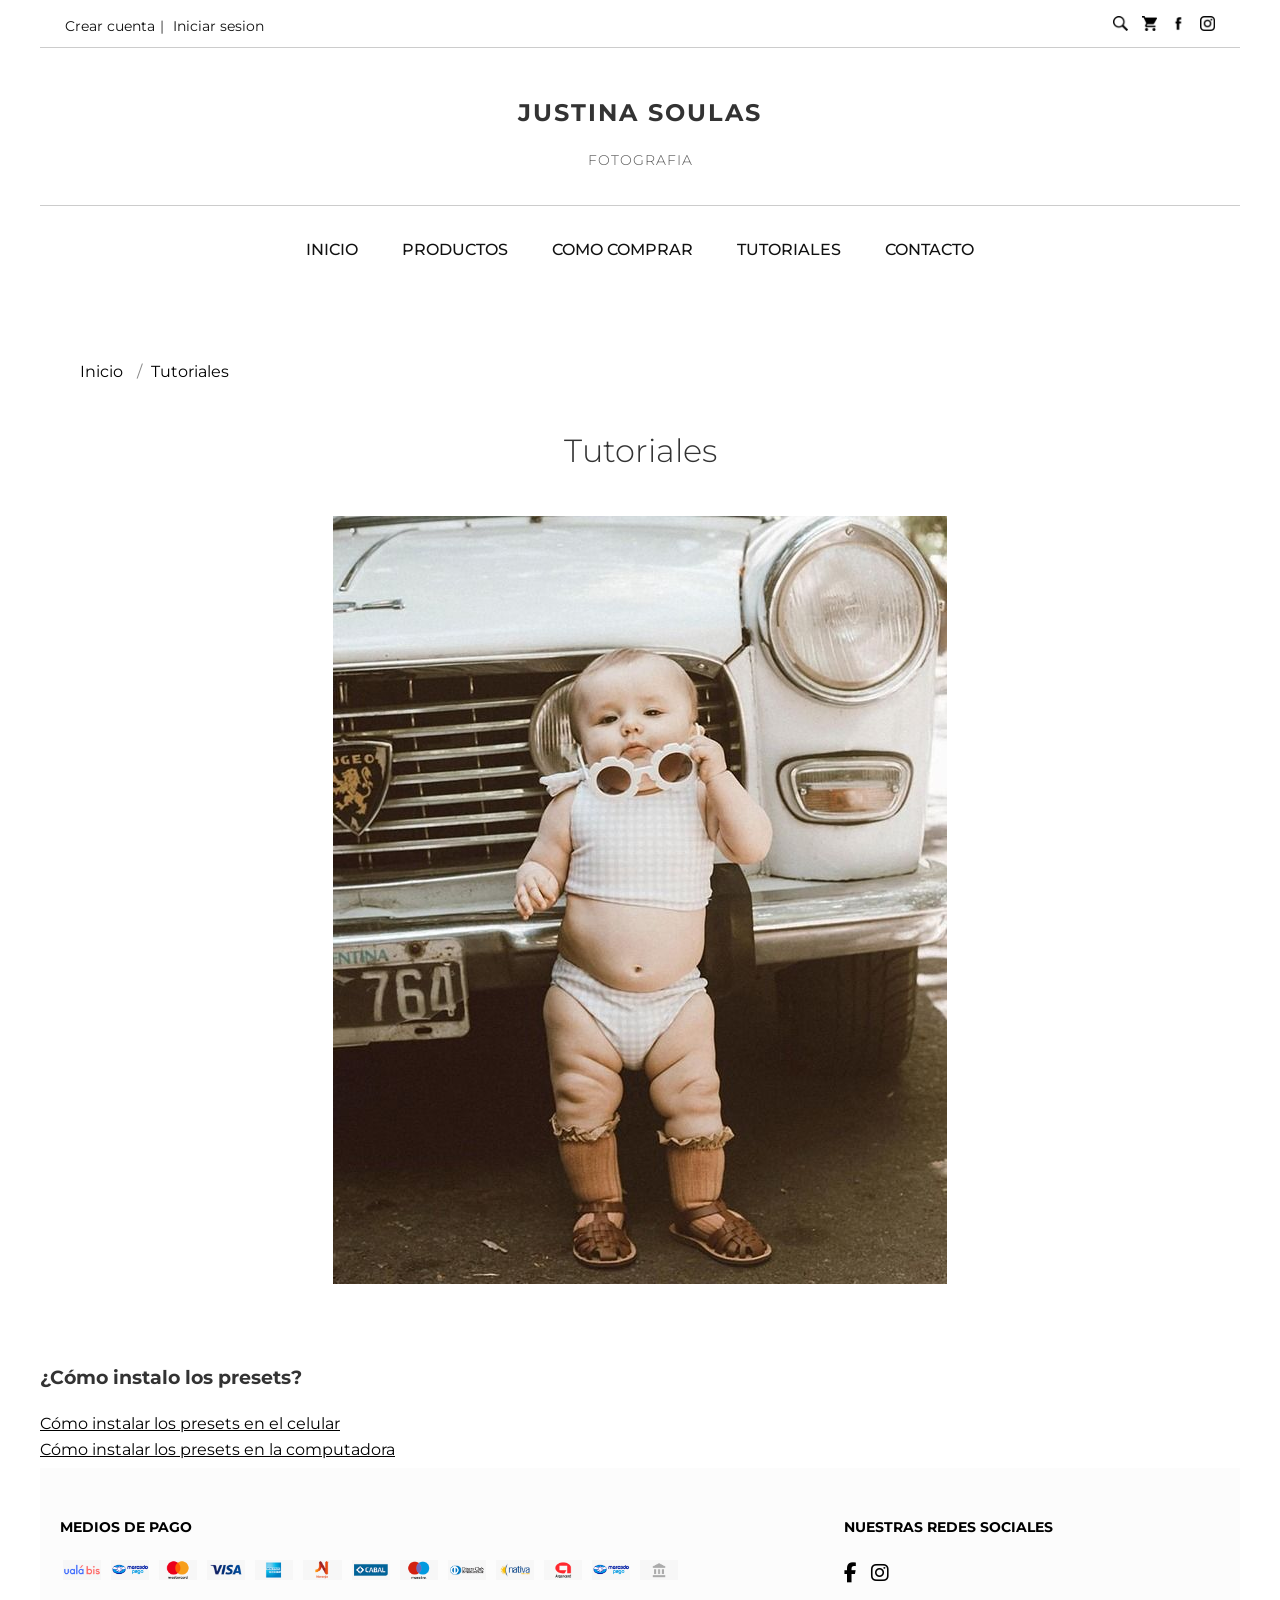
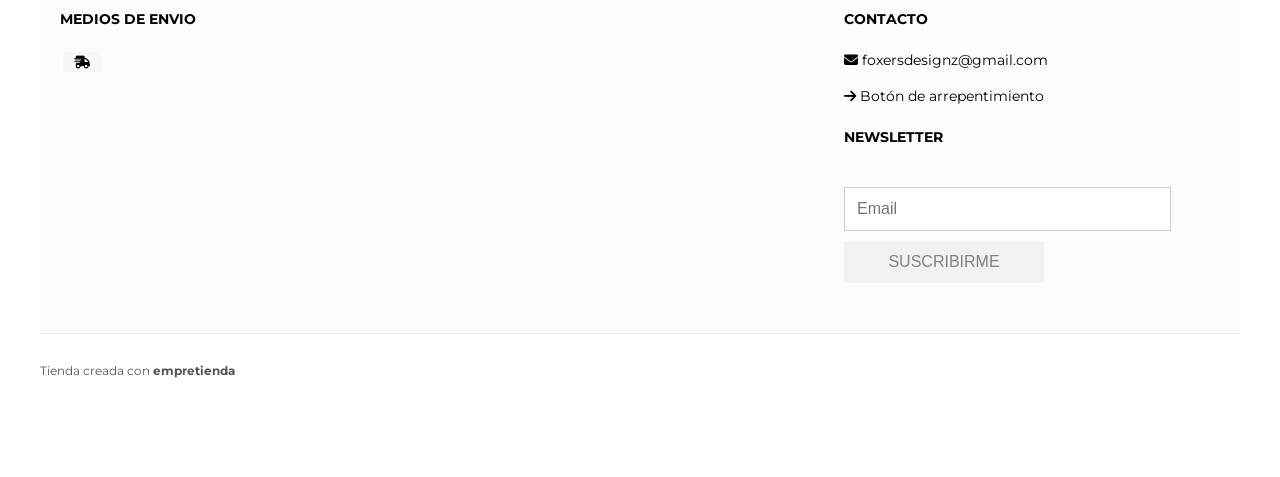
<file: tutoriales.html>
<!DOCTYPE html>
<html lang="en">

<head>
    <meta charset="UTF-8">
    <meta name="viewport" content="width=device-width, initial-scale=1.0">
    <title>justinasoulas.com.ar</title>
    <link rel="stylesheet" href="styles/main.css">
    <link rel="stylesheet" href="styles/tutoriales.css">
    <link href="https://fonts.googleapis.com/css2?family=Montserrat:wght@300;400;500;700&display=swap" rel="stylesheet">
    <link rel="stylesheet" href="https://cdnjs.cloudflare.com/ajax/libs/font-awesome/6.5.0/css/all.min.css">
</head>

<body class="page">
    <header class="header">
        <!-- Barra superior -->
        <div class="header__top">
            <div class="left">
                <a class="left__link" href="#">Crear cuenta</a>|
                <a class="left__link" href="#">Iniciar sesion</a>
            </div>
            <div class="right">
                <a class="right__link" href="#"><img class="right__link--icono" src="img/buscar.png" alt="facebook"></a>
                <a class="right__link" href="#"><img class="right__link--icono" src="img/carrito.png" alt="facebook"></a>
                <a class="right__link" href="https://www.facebook.com/justisoulas"><img class="right__link--icono" src="img/facebook.png" alt="facebook"></a>
                <a class="right__link" href="https://www.instagram.com/justina.soulas"><img class="right__link--icono" src="img/instagram.png" alt="instagram"></a>
            </div>
        </div>
        <!-- Logo -->
        <div class="logo">
            <h1 class="logo__title">JUSTINA SOULAS</h1>
            <p class="logo_description">FOTOGRAFIA</p>
        </div>
        <!-- menu -->
        <input type="checkbox" id="check">
        <label for="check" class="checkbtn">
            ≡
        </label>
        <nav class="menu">
            <ul class="menu__list">
                <li><a class="menu__link" href="index.html">INICIO</a></li>
                <li><a class="menu__link" href="productos.html">PRODUCTOS</a></li>
                <li><a class="menu__link" href="comoComprar.html">COMO COMPRAR</a></li>
                <li><a class="menu__link" href="tutoriales.html">TUTORIALES</a></li>
                <li><a class="menu__link" href="contacto.html">CONTACTO</a></li>
            </ul>
        </nav>
    </header>

    <!-- seccion tutoriales -->
    <section class="tutoriales">
        <div class="breadcrumbs">
            <a href="index.html">Inicio</a> <span>/</span> <a href="comoComprar.html">Tutoriales</a>
         </div>
         <h1 class="titulo">Tutoriales</h1>
    
         <div class="contenido">
           <img src="img/tutoriales.jpg" alt="Imagen de cómo comprar">
         </div>

         <h3>¿Cómo instalo los presets?</h3>
         <a class="link__tutorial" href="#">Cómo instalar los presets en el celular</a>
         <a class="link__tutorial" href="#">Cómo instalar los presets en la computadora</a>

    <!-- Footer -->
    <footer class="footer">
        <!-- Sección inferior con medios de pago y contacto -->
        <section class="footer__info">
            <div class="info__column info__column--wide">
                <h4>MEDIOS DE PAGO</h4>
                <div class="medios__img">
                    <!-- medios de pago -->
                    <img src="img/uala.png" alt="uala" />
                    <img src="img/mercadopago.png" alt="Mercado pago" />
                    <img src="img/mastercard.png" alt="mastercard" />
                    <img src="img/visa.png" alt="visa" />
                    <img src="img/american-express.png" alt="american-express" />
                    <img src="img/naranja.png" alt="naranja" />
                    <img src="img/cabal.png" alt="cabal" />
                    <img src="img/maestro.png" alt="maestro" />
                    <img src="img/diners-club.png" alt="diners-club" />
                    <img src="img/nativa.png" alt="nativa" />
                    <img src="img/argencard.png" alt="argencard" />
                    <img src="img/mercadopago.png" alt="mercadopago" />
                    <img src="img/deposito.png" alt="deposito" />
                    <!-- etc. -->
                </div>

                <h4>MEDIOS DE ENVIO</h4>
                <div class="medios__img">
                    <img src="img/personalizado.png" alt="Envío" />
                </div>
            </div>

            <div class="info__column info__column--narrow">
                <h4>NUESTRAS REDES SOCIALES</h4>
                <div class="social__icons">
                    <a href="https://www.facebook.com/justisoulas"><i class="fab fa-facebook-f"></i></a>
                    <a href="https://www.instagram.com/justina.soulas"><i class="fab fa-instagram"></i></a>
                </div>

                <h4>CONTACTO</h4>
                <p><i class="fas fa-envelope"></i> foxersdesignz@gmail.com</p>
                <p><i class="fas fa-arrow-right"></i> <a class="fas__link" href="#">Botón de arrepentimiento</a></p>

                <h4>NEWSLETTER</h4>
                <div class="newsletter">
                    <input type="email" id="email" placeholder="Email">
                    <button type="submit">SUSCRIBIRME</button>
                </div>

            </div>
        </section>

        <div class="footer__bottom">
            <p>Tienda creada con <strong>empretienda</strong></p>
        </div>

    </footer>
</body>

</html>
</file>
<file: styles/main.css>
/* import de estilos base */
@import url(../styles/base.css);
/* import de los estilos header */
@import url(../styles/header.css);
@import url(../styles/page-main.css);
@import url(../styles/footer.css);
</file>
<file: styles/comoComprar.css>
/* Como Comprar */
.comoComprar{
    max-width: 1200px;
    margin: 5px auto;
    padding-top: 40px;
    padding-bottom: 60px;
}

.breadcrumbs {
    padding: 20px 40px;
    font-size: 1em;
    color: #000;
  }
  
  .breadcrumbs a {
    text-decoration: none;
    color: #000;
    margin-right: 5px;
  }
  
  .breadcrumbs span {
    margin: 0 5px;
    color: #888;
  }

  .titulo {
    text-align: center;
    font-weight: 300;
    font-size: 2em;
    margin-top: 20px;
    margin-bottom: 40px;
  }
  
  .contenido {
    display: flex;
    justify-content: center;
    align-items: center;
    padding-bottom: 60px;
  }

  .contenido img{
    max-width: 100%;
    height: auto;
    display: block;
  }

  @media (max-width: 850px) {
    .comoComprar {
      padding: 40px 15px 60px 15px;
    }
  }
</file>
<file: styles/contacto.css>
/* Contacto */
.formulario{
    max-width: 700px;
    margin: auto;
    padding: 40px;
}
.formulario__header{
    display: flex;
    justify-content: space-between;
    align-items: center;
    margin-bottom: 30px;
}
.formulario__header h2{
    font-weight: 400;
    font-size: 2em;
    margin: 0;
}
.contact__form label{
    display: block;
    margin-bottom: 8px;
    font-size: 0.95em;
    color: #333;
}
.contact__form input, .contact__form textarea{
    width: 100%;
    padding: 12px;
    font-size: 1em;
    margin-bottom: 20px;
    border: 1px solid #ccc;
    box-sizing: border-box;
}
.row{
    display: flex;
    gap: 20px;
}
.col{
    flex: 1;
}
.contact__form--boton{
    display: block;
    background-color: #f3f5f2;
    color: #333;
    border: none;
    padding: 14px 28px;
    font-size: 1em;
    cursor: pointer;
    margin-top: 20px;
    transition: background 0.3s ease;
}
.contact__form--boton:hover{
    background-color: #e0e3e0;
}
@media (max-width: 850px) {
    .row {
      flex-direction: column;
    }
  
    .col {
      width: 100%;
    }
  }
</file>
<file: styles/productos.css>
/* Productos */
.contenedorProductos {
    max-width: 1200px;
    margin: 5px auto;
    display: flex;
    padding: 0 1rem;
    gap: 2rem;
}

.breadcrumbs {
    max-width: 1200px;
    margin: 5px auto;
    padding-top: 60px;
    font-size: 1em;
    color: #000;
}

.breadcrumbs a {
    text-decoration: none;
    color: #000;
    margin-right: 5px;
}

.breadcrumbs span {
    margin: 0 5px;
    color: #888;
}

/* Sidebar */
aside {
    min-width: 200px;
}

aside h3 {
    margin-bottom: 1rem;
    font-size: 1.2rem;
}

aside ul {
    list-style: none;
    padding-left: 0;
}

aside ul li {
    margin-bottom: 0.8rem;
    cursor: pointer;
}

aside ul li:hover {
    text-decoration: underline;
}

/* seccion de productos */
.products-section {
    flex: 1;
}

.products-header {
    display: flex;
    justify-content: flex-end;
    align-items: center;
    margin-bottom: 2rem;
    flex-wrap: wrap;
}

.products-header select {
    appearance: none;
    -webkit-appearance: none;
    -moz-appearance: none;
    background-color: #fff;
    border: 1px solid #ccc;
    padding: 0.5rem 2rem 0.5rem 0.8rem;
    font-size: 0.9rem;
    border-radius: 4px;
    position: relative;
    background-image: url("data:image/svg+xml;utf8,<svg fill='gray' height='12' viewBox='0 0 24 24' width='12' xmlns='http://www.w3.org/2000/svg'><path d='M7 10l5 5 5-5z'/></svg>");
    background-repeat: no-repeat;
    background-position: right 0.7rem center;
    background-size: 12px;
    cursor: pointer;
}

.productos__grid {
    display: grid;
    grid-template-columns: repeat(4, minmax(200px, 1fr));
    gap: 1.5rem;
}

  /* Responsive */
@media (max-width: 850px) {
    .productos__grid {
        grid-template-columns: repeat(2, 1fr);
        padding-left: 0.5rem;
        padding-right: 0.5rem;
    }

    .productos__botones {
        flex-direction: column;
        align-items: center;
    }

    .productos__botones button {
        width: 80%;
        margin-bottom: 10px;
    }

    .contenedorProductos {
        display: block;
        padding-left: 0.5rem;
        padding-right: 0.5rem;
    }

    aside {
        display: none;
    }

}

@media (max-width: 400px) {
    .productos__grid {
        grid-template-columns: 1fr;
    }
    .products-header {
        display: flex;
        justify-content: center;
        align-items: center;
    }
}
</file>
<file: styles/tutoriales.css>
/* Tutoriales */
.tutoriales{
  max-width: 1200px;
  margin: 5px auto;
  padding-top: 40px;
  padding-bottom: 60px;
}

.breadcrumbs {
  padding: 20px 40px;
  font-size: 1em;
  color: #000;
}

.breadcrumbs a {
  text-decoration: none;
  color: #000;
  margin-right: 5px;
}

.breadcrumbs span {
  margin: 0 5px;
  color: #888;
}

.titulo {
  text-align: center;
  font-weight: 300;
  font-size: 2em;
  margin-top: 20px;
  margin-bottom: 40px;
}

.contenido {
  display: flex;
  justify-content: center;
  align-items: center;
  padding-bottom: 60px;
}

.contenido img{
  max-width: 100%;
  height: auto;
  display: block;
}
.link__tutorial{
  display: block;
  color: #000;
}

/* Responsive */
@media (max-width: 850px) {
  .tutoriales {
    padding: 40px 15px 60px 15px;
  }
}
</file>
